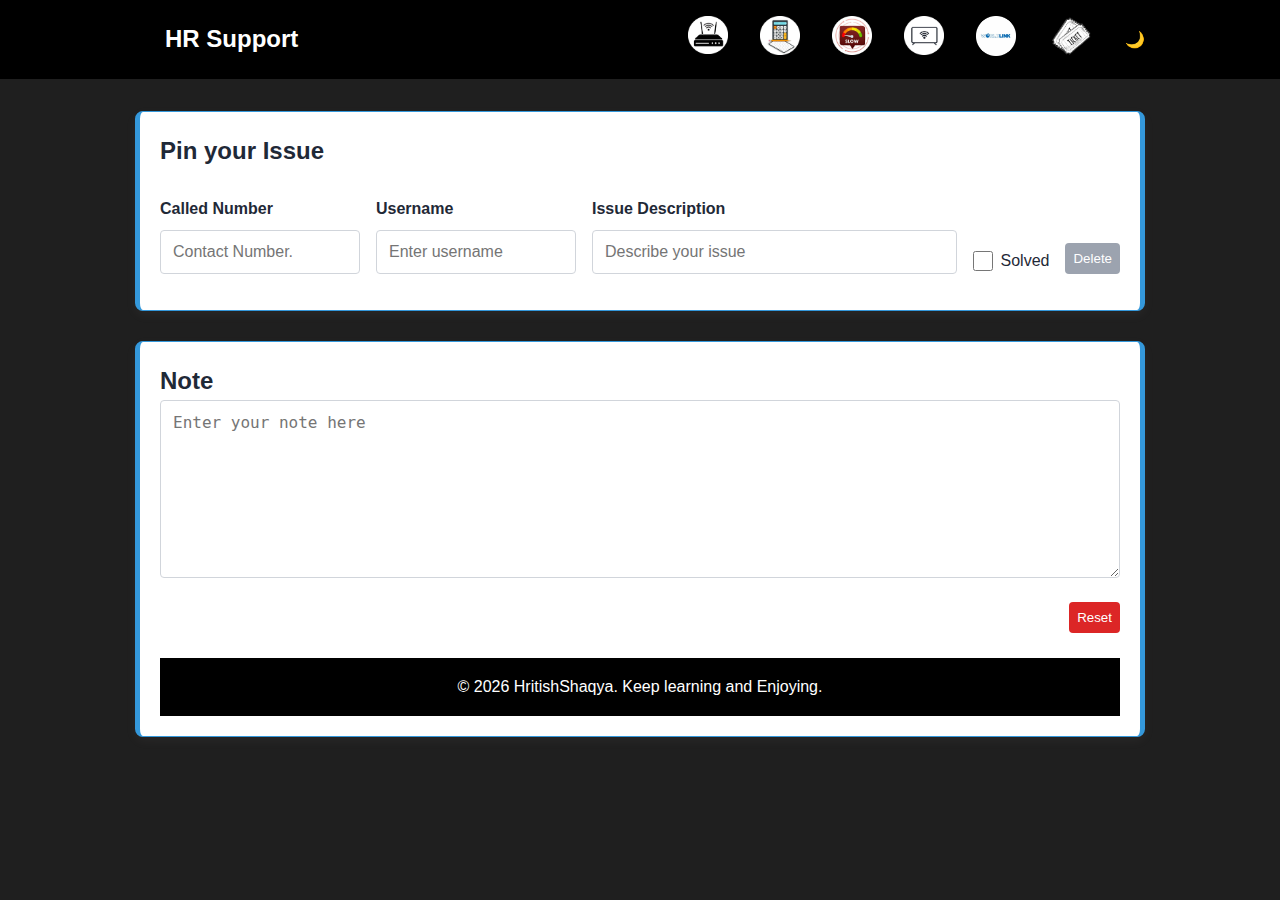
<file: index.html>
<!DOCTYPE html>
<html lang="en" data-theme="light">
<head>
    <meta charset="UTF-8" />
    <meta name="viewport" content="width=device-width, initial-scale=1" />
    <title>Issue Pin</title>
    <link rel="stylesheet" href="own.css">
    <script src="main.js"></script>

    <link rel="icon" type="image/png" href="pinn.png" />
</head>
<body>
    <header>
        <nav class="navbar container">
            <a class="navbar-brand" onclick="showNotification()">HR Support</a>
            <div class="nav-links">
                <a href="router.html" data-page="router.html"><img src="router.png.jpg" alt="router" width="50" /></a>
                <a href="account.html" data-page="account.html"><img src="account.png.jpg" alt="account" width="50" /></a>
                <a href="slow.html" data-page="slow.html"><img src="slow.png.jpg" alt="slow" width="50" /></a>
                <a href="tv.html" data-page="tv.html"><img src="iptv.png.jpg" alt="TV" width="50" /></a>
                <a href="myworldlink.html" data-page="myworldlink.html"><img src="myworldlink.png.jpg" alt="myworldlink" width="50"></a>
                <a href="urgentclose.html" data-page="urgentclose.html"><img src="urgentclose.png.jpg" alt="urgentclose" style="width: 45px; height: auto;"></a>
                <button id="theme-toggle" aria-label="Switch to dark theme">🌙</button>
            </div>
        </nav>
    </header>

    <main class="container" id="main-content">
        <div class="form-container">
            <form id="userForm" aria-labelledby="form-title">
                <h2 id="form-title"> Pin your Issue</h2><br />
                <div class="form-row">
                    <div class="form-group phone">
                        <label for="phone"><strong>Called Number</strong></label>
                        <input
                            type="tel"
                            id="phone"
                            name="phone"
                            placeholder="Contact Number."
                            required
                            pattern="^\d{7,15}$"
                            maxlength="15"
                            onkeypress="restrictToNumbers(event)"
                            aria-describedby="phone-error"
                        />
                        <div class="error-message" id="phone-error">Please enter a valid phone number (7-15 digits)</div>
                    </div>
                    <div class="form-group username">
                        <label for="username"><strong>Username</strong></label>
                        <input type="text" id="username" name="username" placeholder="Enter username" required aria-describedby="username-error" />
                        <div class="error-message" id="username-error">Please enter a valid username</div>
                    </div>
                    <div class="form-group issue">
                        <label for="issue"><strong>Issue Description</strong></label>
                        <input type="text" id="issue" name="issue" placeholder="Describe your issue" required aria-describedby="issue-error" />
                        <div class="error-message" id="issue-error">Please describe the issue</div>
                    </div>
                    <div class="checkbox-container">
                        <input type="checkbox" class="solved-checkbox" id="solved" aria-label="Mark as solved" />
                        <label for="solved">Solved</label>
                    </div>
                    <button type="button" class="delete-btn" aria-label="Delete this row" disabled>Delete</button>
                </div>
            </form>
        </div>

        <section class="note-container">
            <h2 id="note">Note</h2>
            <form id="NoteForm">
                <div class="form-note">
                    <textarea id="note-text" rows="8" placeholder="Enter your note here"></textarea>
                    <div id="note-error" class="error-message"></div>
                </div>
                <div class="reset-btn-container">
                    <button type="reset" onclick="return confirmReset()" class="reset-btn">Reset</button>
                </div>
            </form><br />
            <footer class="footer">
                © <span id="year"></span> HritishShaqya. Keep learning and Enjoying.
            </footer>
        </section>
    </main>
 
    <script>
        // Show welcome notification
        function showNotification() {
                       alert("Welcome HR Support User!,\n        You can pin your issue here, and it will stay saved even if you reload the page. Thank you for choosing HR Support!");

            
        }

        const form = document.getElementById("userForm");
        const noteForm = document.getElementById("NoteForm");
        const noteText = document.getElementById("note-text");
        const yearSpan = document.getElementById("year");
        yearSpan.textContent = new Date().getFullYear();

        const pageName = window.location.pathname.split("/").pop().replace(".html", "");

        // Restrict input to numbers only
        function restrictToNumbers(event) {
            const charCode = event.which || event.keyCode;
            if (charCode !== 8 && charCode !== 13 && (charCode < 48 || charCode > 57)) {
                event.preventDefault();
            }
        }

        // Load saved form data from localStorage
        function loadFormData() {
            const savedData = localStorage.getItem(`formData_${pageName}`);
            if (savedData) {
                const data = JSON.parse(savedData);
                data.forEach((row, index) => {
                    if (index === 0) {
                        const firstRow = form.querySelector(".form-row");
                        firstRow.querySelector("#username").value = row.username || "";
                        firstRow.querySelector("#phone").value = row.phone || "";
                        firstRow.querySelector("#issue").value = row.issue || "";
                        firstRow.querySelector(".solved-checkbox").checked = row.solved || false;
                        firstRow.querySelector(".delete-btn").disabled = !row.solved;
                        firstRow.querySelector(".delete-btn").classList.toggle("enabled", row.solved);
                    } else {
                        addNewRow(row);
                    }
                });
            }
        }

        // Save current form data to localStorage
        function saveFormData() {
            const rows = form.querySelectorAll(".form-row");
            const data = Array.from(rows).map((row) => ({
                username: row.querySelector('input[name="username"]').value,
                phone: row.querySelector('input[name="phone"]').value,
                issue: row.querySelector('input[name="issue"]').value,
                solved: row.querySelector(".solved-checkbox").checked,
            }));
            localStorage.setItem(`formData_${pageName}`, JSON.stringify(data));
        }

        // Validate generic input field
        function validateInput(input) {
            const errorElement = document.getElementById(`${input.id}-error`);
            if (!input.value.trim()) {
                input.classList.add("error");
                errorElement.style.display = "block";
                return false;
            } else {
                input.classList.remove("error");
                errorElement.style.display = "none";
                return true;
            }
        }

        // Validate phone input specifically
        function validatePhone(input) {
            const errorElement = document.getElementById(`${input.id}-error`);
            const phoneRegex = /^\d{7,15}$/;
            if (!phoneRegex.test(input.value)) {
                input.classList.add("error");
                errorElement.style.display = "block";
                return false;
            } else {
                input.classList.remove("error");
                errorElement.style.display = "none";
                return true;
            }
        }

        // Enable or disable delete buttons based on solved checkbox
        function updateDeleteButtons() {
            const rows = form.querySelectorAll(".form-row");
            rows.forEach((row) => {
                const checkbox = row.querySelector(".solved-checkbox");
                const deleteBtn = row.querySelector(".delete-btn");
                deleteBtn.disabled = !checkbox.checked;
                deleteBtn.classList.toggle("enabled", checkbox.checked);
            });
        }

        // Add event listeners to inputs and buttons in a row
        function addInputListeners(row) {
            const inputs = row.querySelectorAll('input:not(.solved-checkbox)');
            const checkbox = row.querySelector(".solved-checkbox");
            const deleteBtn = row.querySelector(".delete-btn");

            inputs.forEach((input, index) => {
                input.addEventListener("keydown", (e) => {
                    if (e.key === "Enter") {
                        e.preventDefault();
                        if (input.id.includes("issue")) {
                            const phoneInput = row.querySelector('input[name="phone"]');
                            const usernameInput = row.querySelector('input[name="username"]');
                            const isPhoneValid = validatePhone(phoneInput);
                            const isUsernameValid = validateInput(usernameInput);

                            if (!isPhoneValid) {
                                phoneInput.focus();
                            } else if (!isUsernameValid) {
                                usernameInput.focus();
                            } else {
                                addNewRow();
                            }
                        } else if (index < inputs.length - 1) {
                            inputs[index + 1].focus();
                        }
                    }
                });

                input.addEventListener("input", () => {
                    if (input.id.includes("phone")) {
                        input.value = input.value.replace(/[^0-9]/g, "");
                        validatePhone(input);
                    } else {
                        validateInput(input);
                    }
                    saveFormData();
                });
            });

            checkbox.addEventListener("change", () => {
                deleteBtn.disabled = !checkbox.checked;
                deleteBtn.classList.toggle("enabled", checkbox.checked);
                saveFormData();
            });

            deleteBtn.addEventListener("click", () => {
                row.remove();
                updateDeleteButtons();
                saveFormData();
            });
        }

        // Add a new row to the form, optionally with saved data
        function addNewRow(savedData = null) {
            const timestamp = Date.now();
            const newRow = document.createElement("div");
            newRow.className = "form-row";
            newRow.innerHTML = `
                <div class="form-group phone">
                    <label for="phone-${timestamp}"><strong>Called Number</strong></label>
                    <input type="tel" id="phone-${timestamp}" name="phone" placeholder="Contact Number." required pattern="^\\d{7,15}$" maxlength="15" onkeypress="restrictToNumbers(event)" aria-describedby="phone-${timestamp}-error" />
                    <div class="error-message" id="phone-${timestamp}-error">Please enter a valid phone number (7-15 digits)</div>
                </div>
                <div class="form-group username">
                    <label for="username-${timestamp}"><strong>Username</strong></label>
                    <input type="text" id="username-${timestamp}" name="username" placeholder="Enter username" required aria-describedby="username-${timestamp}-error" />
                    <div class="error-message" id="username-${timestamp}-error">Please enter a valid username</div>
                </div>
                <div class="form-group issue">
                    <label for="issue-${timestamp}"><strong>Issue Description</strong></label>
                    <input type="text" id="issue-${timestamp}" name="issue" placeholder="Describe your issue" required aria-describedby="issue-${timestamp}-error" />
                    <div class="error-message" id="issue-${timestamp}-error">Please describe the issue</div>
                </div>
                <div class="checkbox-container">
                    <input type="checkbox" class="solved-checkbox" id="solved-${timestamp}" aria-label="Mark as solved" />
                    <label for="solved-${timestamp}">Solved</label>
                </div>
                <button type="button" class="delete-btn" aria-label="Delete this row" disabled>Delete</button>
            `;
            form.appendChild(newRow);
            addInputListeners(newRow);
            updateDeleteButtons();

            if (savedData) {
                newRow.querySelector(`#username-${timestamp}`).value = savedData.username || "";
                newRow.querySelector(`#phone-${timestamp}`).value = savedData.phone || "";
                newRow.querySelector(`#issue-${timestamp}`).value = savedData.issue || "";
                newRow.querySelector(`#solved-${timestamp}`).checked = savedData.solved || false;
                newRow.querySelector(".delete-btn").disabled = !savedData.solved;
                newRow.querySelector(".delete-btn").classList.toggle("enabled", savedData.solved);
            }

            newRow.querySelector("input:not(.solved-checkbox)").focus();
        }

        // Save note text to localStorage
        function saveNoteData() {
            localStorage.setItem(`noteData_${pageName}`, noteText.value);
        }

        // Load note text from localStorage
        function loadNoteData() {
            const savedNote = localStorage.getItem(`noteData_${pageName}`);
            if (savedNote) {
                noteText.value = savedNote;
            }
        }

        noteText.addEventListener("input", saveNoteData);

        noteForm.addEventListener("reset", () => {
            localStorage.removeItem(`noteData_${pageName}`);
        });

        function confirmReset() {
            return confirm("Are you sure you want to reset the Note?");
        }

        // Initialization
        document.querySelectorAll(".form-row").forEach(addInputListeners);
        updateDeleteButtons();
        loadFormData();
        loadNoteData();

    </script>
</body>
</html>
</file>
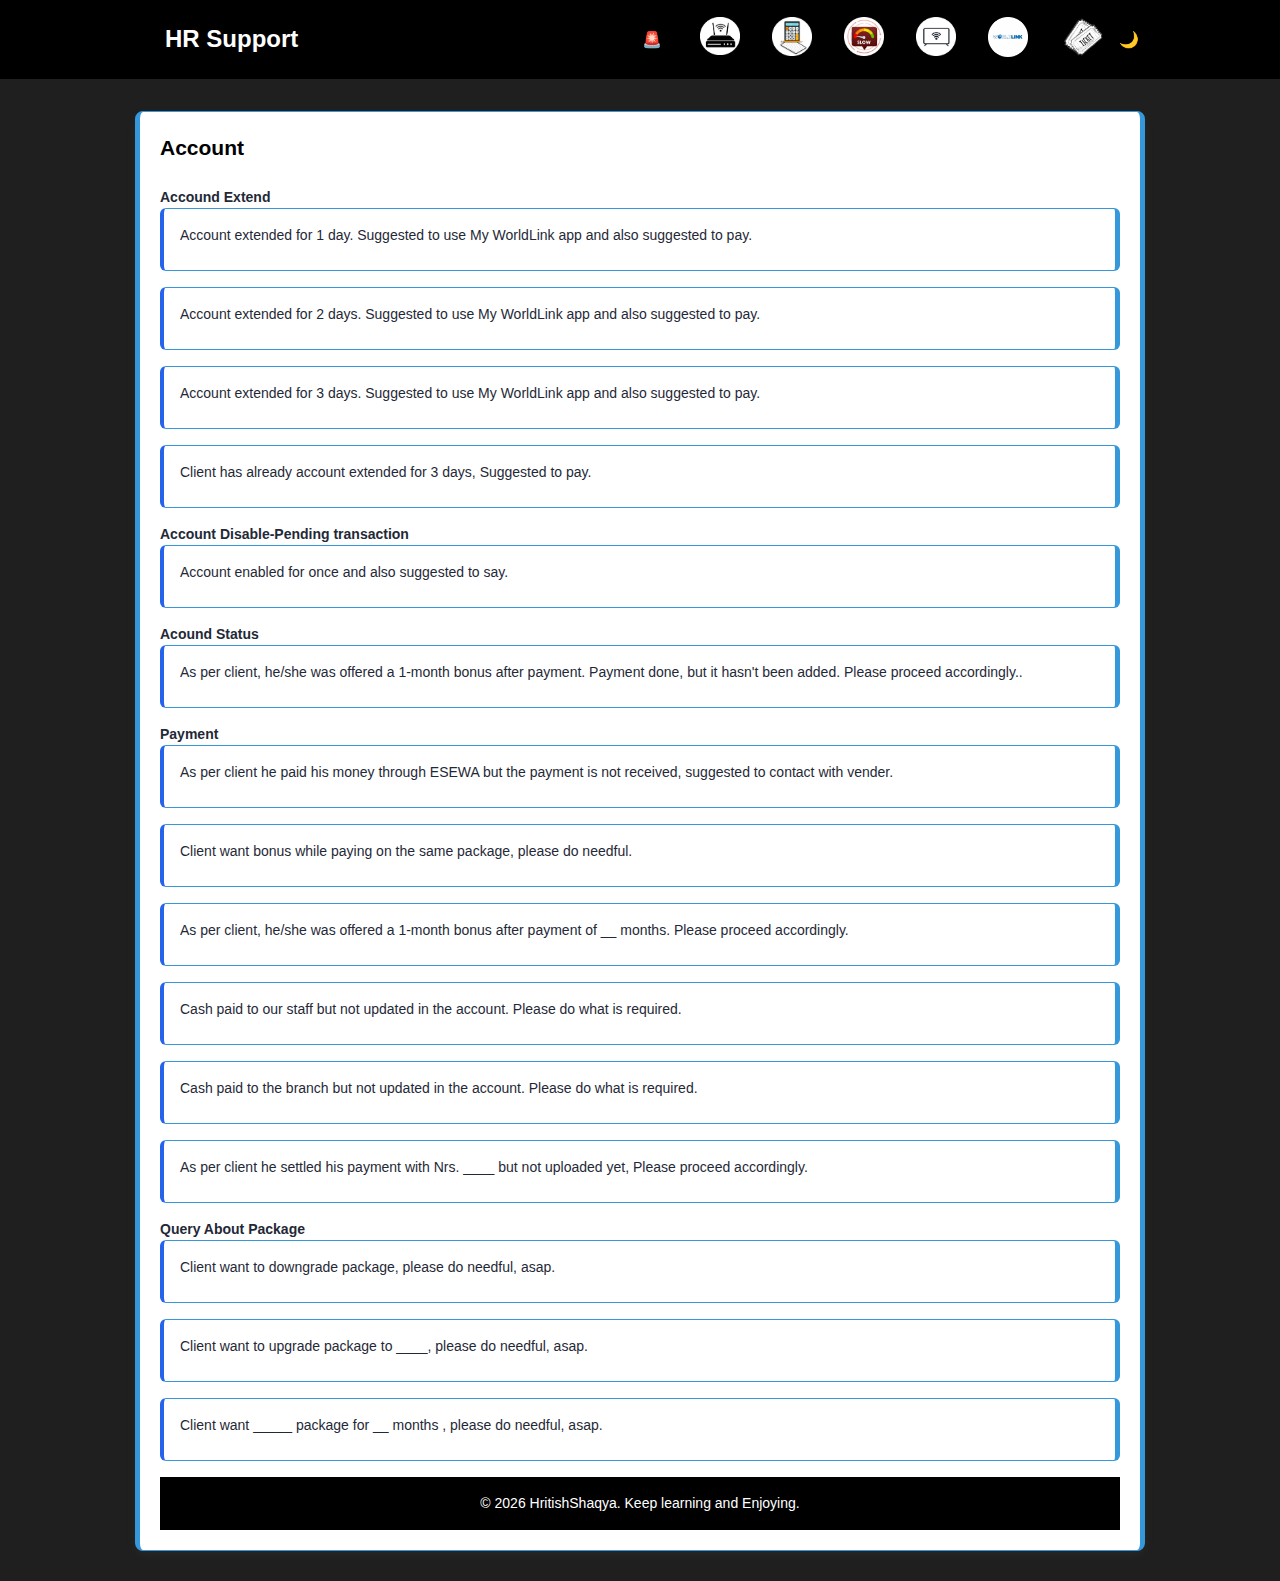
<file: account.html>
<!DOCTYPE html>
<html lang="en">
<head>
    <meta charset="UTF-8">
    <meta name="viewport" content="width=device-width, initial-scale=1.0">
    <title>Account</title>
        <link rel="stylesheet" href="style.css">
        <script src="script.js"></script>
            <link rel="stylesheet" href="trys.css">
            <script src="try.js"></script>


    <link rel="icon" type="image/png" href="hr.png.jpg">
</head>
<body>
    <header>
        <nav class="navbar container">
            <a class="navbar-brand" onclick="showNotification()">HR Support</a>
            <div class="nav-links">
                <button onclick="togglePopup()">🚨</button>
                <a href="router.html" data-page="router.html"><img src="router.png.jpg" alt="router" width="50"></a>
                <a href="account.html" data-page="account.html"><img src="account.png.jpg" alt="account"width="50"></a>
                <a href="slow.html" data-page="slow.html"><img src="slow.png.jpg" alt="slow"width="50"></a>
                <a href="tv.html" data-page="tv.html"><img src="iptv.png.jpg" alt="TV"width="50"></a>
                <a href="myworldlink.html" data-page="myworldlink.html"><img src="myworldlink.png.jpg" alt="myworldlink"width="50"></a>
                <a href="urgentclose.html" data-page="urgentclose.html"><img src="urgentclose.png.jpg" alt="urgentclose" style="width: 45px; height: auto;"></a>
                <button id="theme-toggle" aria-label="Switch to dark theme">🌙</button>
            </div>
        </nav>
    </header>

    <main class="container" id="main-content">
        <section class="section" aria-labelledby="Account">
            <h2 id="Account">Account</h2>
            <div id="text-container">
                <p><strong>Accound Extend</strong></p>
                <div class="text-block" onclick="copyText(event, this)">
                    <p>Account extended for 1 day. Suggested to use My WorldLink app and also suggested to pay.</p>
                </div>
                <div class="text-block" onclick="copyText(event, this)">
                    <p>Account extended for 2 days. Suggested to use My WorldLink app and also suggested to pay.</p>
                </div>
                <div class="text-block" onclick="copyText(event, this)">
                    <p>Account extended for 3 days. Suggested to use My WorldLink app and also suggested to pay.</p>
                </div>
                <div class="text-block" onclick="copyText(event, this)">
                    <p>Client has already account extended for 3 days, Suggested to pay.</p>
                </div>
                <p><strong>Account Disable-Pending transaction</strong></p>
                <div class="text-block" onclick="copyText(event, this)">
                    <p>Account enabled for once and also suggested to say.</p>
                </div>
                <p><strong>Acound Status</strong></p>
                <div class="text-block" onclick="copyText(event, this)">
                    <p>As per client, he/she was offered a 1-month bonus after payment. Payment done, but it hasn't been added. Please proceed accordingly..</p>
                </div>
                <p><strong>Payment</strong></p>
                <div class="text-block" onclick="copyText(event, this)">
                    <p>As per client he paid his money through ESEWA but the payment is not received, suggested to contact with vender.</p>
                </div>
                <div class="text-block" onclick="copyText(event, this)">
                    <p>Client want bonus while paying on the same package, please do needful.</p>
                </div>
                <div class="text-block" onclick="copyText(event, this)">
                    <p>As per client, he/she was offered a 1-month bonus after payment of __ months. Please proceed accordingly.</p>
                </div>
                <div class="text-block" onclick="copyText(event, this)">
                    <p>Cash paid to our staff but not updated in the account. Please do what is required.</p>
                </div>
                <div class="text-block" onclick="copyText(event, this)">
                    <p>Cash paid to the branch but not updated in the account. Please do what is required.</p>
                </div>
                <div class="text-block" onclick="copyText(event, this)">
                    <p>As per client he settled his payment with Nrs. ____ but not uploaded yet, Please proceed accordingly.</p>
                </div>
                <p><strong>Query About Package</strong></p>
                <div class="text-block" onclick="copyText(event, this)">
                    <p>Client want to downgrade package, please do needful, asap. </p>
                </div>
                <div class="text-block" onclick="copyText(event, this)">
                    <p>Client want to upgrade package to ____, please do needful, asap. </p>
                </div>
                <div class="text-block" onclick="copyText(event, this)">
                    <p>Client want _____ package for __ months , please do needful, asap.</p>
                </div>
            </div>
            <div class="popup" id="myPopup">
    <div class="popup-content">
      <span class="close-btn" onclick="hidePopup()">&times;</span>

      <h2>⚡ Quick Access</h2>
      <!-- Bookmarks -->
      <a class="bookmark" href="https://epayment.worldlink.com.np/new/internet-payment" target="_blank" rel="noopener noreferrer">E-payment</a>
      <a class="bookmark" href="https://docs.google.com/spreadsheets/u/0/d/e/2PACX-1vTLhXrudNQookJuRHAIbUeIuAX1vLtSyQPe_QSgmtCfS-ArswcqBEMO_TIwUj9lEQatlapGn-XtgNdJ/pubhtml?pli=1" target="_blank" rel="noopener noreferrer">Department No.</a>
      <a class="bookmark" href="https://docs.google.com/spreadsheets/d/1yCLvefgWU_SnU3OIPX_GBJWorQFRE1SASISzv6SJLbM/edit?pli=1&gid=1621541645#gid=1621541645" target="_blank" rel="noopener noreferrer">Branch Location</a>
      <a class="bookmark" href="https://docs.google.com/spreadsheets/d/1yCLvefgWU_SnU3OIPX_GBJWorQFRE1SASISzv6SJLbM/edit?gid=1438794880#gid=1438794880" target="_blank" rel="noopener noreferrer">Packages Details</a>
      <a class="bookmark" href="https://hritish007.github.io/hr.support/issuepin.html" target="_blank" rel="noopener noreferrer">Issue Pin </a>
      <a class="bookmark" href="https://csupport.wlink.com.np/" target="_blank" rel="noopener noreferrer">C-Support</a>
      <a class="bookmark" href="https://ebill.wlink.com.np/" target="_blank" rel="noopener noreferrer">E-Bill</a>
      <a class="bookmark" href="https://ftth.wlink.com.np/login" target="_blank" rel="noopener noreferrer">Ftth</a>
      <a class="bookmark" href="https://docs.google.com/spreadsheets/d/1yCLvefgWU_SnU3OIPX_GBJWorQFRE1SASISzv6SJLbM/edit?gid=1858361334#gid=1858361334" target="_blank" rel="noopener noreferrer">Iptv issue ✔</a>
      <a class="bookmark" href="https://nettv.wlink.com.np/" target="_blank" rel="noopener noreferrer">NetTv Dashboard</a>
      <a class="bookmark" href="https://webtv.nettv.com.np/login" target="_blank" rel="noopener noreferrer">Nettv/login</a>
      <a class="bookmark" href="http://nagios-olt-01.wlink.com.np/nagios/" target="_blank" rel="noopener noreferrer">Nagios</a>
      <a class="bookmark" href="https://ameyoapp.wlink.com.np:8443/app/#!home" target="_blank" rel="noopener noreferrer">Ameyoapp</a>

    </div>
  </div>
    <footer class="footer">
        © <span id="year">2025</span> HritishShaqya. Keep learning and Enjoying.
    </footer>

        </section>
    </main>
    <script>

        // Update year
        document.getElementById('year').textContent = new Date().getFullYear();

                 // Close popup when clicking outside of popup-content
window.addEventListener("click", function (event) {
  const popup = document.getElementById("myPopup");
  const popupContent = popup.querySelector(".popup-content");

  // Only close if popup is open and click target is outside popup content
  if (
    popup.style.display === "flex" &&
    !popupContent.contains(event.target) &&
    !event.target.closest("button[onclick='togglePopup()']")
  ) {
    popup.style.display = "none";
  }
});
    </script>

</body>
</html>
</file>
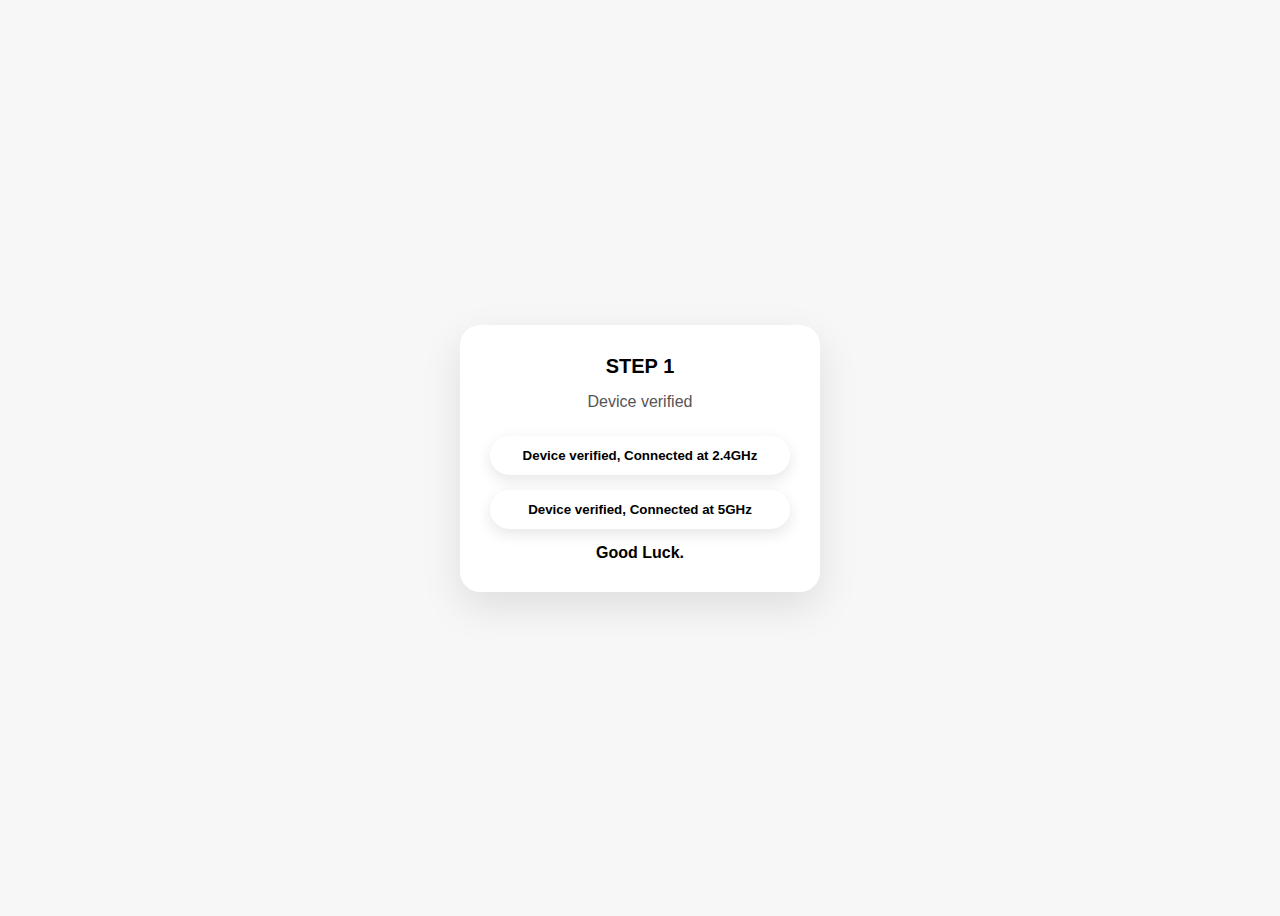
<file: help.html>
<!DOCTYPE html>
<html lang="en">
<head>
  <meta charset="UTF-8">
  <title>HR.Help Page</title>
  <link rel="icon" type="image/png" href="help.jpg">
  <style>
    body {
      font-family: Arial, sans-serif;
      background: #f7f7f7;
      display: flex;
      justify-content: center;
      align-items: center;
      height: 100vh;
    }

    .step-container {
      text-align: center;
      background: #fff;
      padding: 30px;
      border-radius: 20px;
      box-shadow: 0 15px 40px rgba(0, 0, 0, 0.1);
      width: 300px;
      display: none;
      flex-direction: column;
      gap: 15px;
    }

    .step-container.active {
      display: flex;
    }

    .step-title {
      font-weight: bold;
      font-size: 20px;
    }

    .step-subtitle {
      font-size: 16px;
      color: #555;
      margin-bottom: 10px;
    }

    .btn {
      padding: 12px;
      border: none;
      border-radius: 25px;
      background: white;
      box-shadow: 0 5px 15px rgba(0, 0, 0, 0.1);
      cursor: pointer;
      transition: all 0.2s;
      font-weight: bold;
    }

    .btn:hover {
      background: #f0f0f0;
    }

    .btn-back {
      background: #007bff;
      color: white;
      margin-top: 10px;
      box-shadow: 0 4px 15px rgba(0, 123, 255, 0.4);
    }

    .btn-back:hover {
      background: #0056b3;
    }
  </style>
</head>
<body>

  <!-- STEP 1 -->
  <div class="step-container active" id="step1">
    <div class="step-title">STEP 1</div>
    <div class="step-subtitle">Device verified</div>
    <button class="btn" onclick="goToStep(2.1)">Device verified, Connected at 2.4GHz</button>
  <button class="btn" onclick="goToStep(3.1)">Device verified, Connected at 5GHz</button>
    <div><b><strong>Good Luck.</strong></b></div>
  </div>
<div class="step-container" id="step2.2">
    <div class="step-title">STEP 3</div>
    <div class="step-subtitle">Device ping</div>
    <button class="btn" onclick="goToStep(3)">Ping Fine</button>
    <button class="btn" onclick="goToStep(2.3)">Ping Not Fine</button>
<button class="btn btn-back" onclick="goBack()">Back</button>
  </div>
    <!-- STEP 2 -->
  <div class="step-container" id="step2.1">
    <div class="step-title">STEP 2</div>
    <div class="step-subtitle">Range</div>
    <button class="btn" onclick="goToStep(22)">Range Fine</button>
    <button class="btn" onclick="goToStep(2.2)">Range Not Fine</button>
<button class="btn btn-back" onclick="goBack()">Back</button>
  </div>

  <div class="step-container" id="step2.2">
    <div class="step-title">STEP 3</div>
    <div class="step-subtitle">Device ping</div>
    <button class="btn" onclick="goToStep(3)">Ping Fine</button>
    <button class="btn" onclick="goToStep(2.3)">Ping Not Fine</button>
<button class="btn btn-back" onclick="goBack()">Back</button>
  </div>
    <!-- STEP 5 -->
<div class="step-container" id="step2.3">
  <div class="step-title">STEP 4</div>
  <div class="step-subtitle">Connected at 2.4GHz</div>
  <div>Suggest Beacon/Secondary ONU also suggest reposition.</div>
  <div>✅ Ticket header: Bad RSSI or beyond 2.4GHz</div>
  <button class="btn btn-back" onclick="goBack()">Back</button>
</div>

    <div class="step-container" id="step4.4">
    <div class="step-title">STEP 3</div>
    <div class="step-subtitle">Device ping</div>
    <button class="btn" onclick="goToStep(3)">Ping Fine</button>
    <button class="btn" onclick="goToStep(3.3)">Ping Not Fine</button>
<button class="btn btn-back" onclick="goBack()">Back</button>
  </div>

<!-- STEP 6 -->
<div class="step-container" id="step3.3">
  <div class="step-title">STEP 4</div>
  <div class="step-subtitle">Connected at 5GHz</div>
  <div>Suggest to connect 2.4GHz, Secondary ONU also suggest reposition.</div>
  <div>✅ Ticket header: Beyond 5GHz</div>
  <button class="btn btn-back" onclick="goBack()">Back</button>
</div>

  <div class="step-container" id="step3.1">
    <div class="step-title">STEP 2</div>
    <div class="step-subtitle">Range</div>
    <button class="btn" onclick="goToStep(22)">Range Fine</button>
    <button class="btn" onclick="goToStep(4.4)">Range Not Fine</button>
<button class="btn btn-back" onclick="goBack()">Back</button>
  </div>

  <div class="step-container" id="step222">
    <div class="step-title">STEP 3</div>
    <div class="step-subtitle">Device ping</div>
    <button class="btn" onclick="goToStep(3)">Ping Fine</button>
    <button class="btn" onclick="goToStep(33)">Ping Not Fine</button>
<button class="btn btn-back" onclick="goBack()">Back</button>
  </div>

  <div class="step-container" id="step22">
    <div class="step-title">STEP 3</div>
    <div class="step-subtitle">Device ping</div>
    <button class="btn" onclick="goToStep(3)">Ping Fine</button>
    <button class="btn" onclick="goToStep(33)">Ping Not Fine</button>
<button class="btn btn-back" onclick="goBack()">Back</button>
  </div>

  <div class="step-container" id="step222">
    <div class="step-title">STEP 3</div>
    <div class="step-subtitle">Range not fine</div>
    <div>Suggested router reposition or secondary router </div>
<button class="btn btn-back" onclick="goBack()">Back</button>
  </div>

        <!-- STEP 3 -->
        <div class="step-container" id="step3">
          <div class="step-title">STEP 4</div>
          <div class="step-subtitle">Ping fine</div>
          <button class="btn" onclick="goToStep(4)">Speed test fine</button>
          <button class="btn" onclick="goToStep(44)">Speed test not fine</button>
      <button class="btn btn-back" onclick="goBack()">Back</button>
        </div>

        <div class="step-container" id="step4">
          <div class="step-title">STEP 5</div>
          <div class="step-subtitle">speed test fine</div>
          <button class="btn" onclick="goToStep(5)">Domain ping fine</button>
          <button class="btn" onclick="goToStep(55)">Domain ping not fine</button>
      <button class="btn btn-back" onclick="goBack()">Back</button>
        </div>

        <div class="step-container" id="step44">
          <div class="step-title">STEP 5</div>
          <div class="step-subtitle">Speed test not fine</div>
          <button class="btn" onclick="goToStep(77)">omci profile </button>
      <button class="btn btn-back" onclick="goBack()">Back</button>
        </div>

        <div class="step-container" id="step5">
          <div class="step-title">STEP 6</div>
          <div class="step-subtitle">Domain ping fine</div>
          <button class="btn" onclick="goToStep(100)">Issue solved</button>
          <button class="btn" onclick="goToStep(101)">Not solved</button>
      <button class="btn btn-back" onclick="goBack()">Back</button>
        </div>

        <div class="step-container" id="step55">
          <div class="step-title">STEP 6</div>
          <div class="step-subtitle">Domain ping not fine</div>
          <button class="btn" onclick="goToStep(100)">Issue solved</button>
          <button class="btn" onclick="goToStep(101)">Not solved</button>
      <button class="btn btn-back" onclick="goBack()">Back</button>
        </div>

        <div class="step-container" id="step100">
          <div class="step-title">CONGRATULATIONS</div>
          <div class="step-subtitle"><strong>You followed all troubleshoot procedures according to the checklist.</strong></div>
          <div class="step-subtitle"><strong>✅TICKET: Close Under Related Header Of Speedtest Fine</strong></div>
          <div><b>REMARK: device verified,range fine, ping test fine, speed test done, domain ping fine, issue resolved.</b></div>
      <button class="btn btn-back" onclick="goBack()">Back</button>
        </div>

        <div class="step-container" id="step101">
          <div class="step-title">STEP 7</div>
          <div class="step-subtitle">Not solve?</div>
          <div>✅ Ticket header:Close/Assign based on cases "speed test fine issue on certain app/website"</div>
      <button class="btn btn-back" onclick="goBack()">Back</button>
        </div>
        
        <!-- STEP 6 -->
<div class="step-container" id="step77">
  <div class="step-title">STEP 6</div>
  <div class="step-subtitle">OMCi profile</div>
  <button class="btn" onclick="goToStep(777)">OMCi profile fine</button>
  <button class="btn" onclick="goToStep(7777)">OMCi profile not fine</button>
  <button class="btn btn-back" onclick="goBack()">Back</button>
</div>

<!-- STEP 7A -->
<div class="step-container" id="step777">
  <div class="step-title">STEP 7</div>
  <div class="step-subtitle">OMCi profile fine</div>
  <button class="btn" onclick="goToStep(601)">Single device connection and speedtest fine</button>
  <button class="btn" onclick="goToStep(701)">Single device connection and speedtest not fine</button>
  <button class="btn btn-back" onclick="goBack()">Back</button>
</div>
<div class="step-container" id="step601">
  <div class="step-title">STEP 8</div>
  <div class="step-subtitle">Single device connection and speedtest fine</div>
  <button class="btn" onclick="goToStep(611)">on develop</button>
  <button class="btn" onclick="goToStep(711)">on develop</button>
  <button class="btn btn-back" onclick="goBack()">Back</button>
</div>
<div class="step-container" id="step701">
  <div class="step-title">STEP 8</div>
  <div class="step-subtitle">Single device connection and speedtest not fine</div>
  <button class="btn" onclick="goToStep(611)">on develop</button>
  <button class="btn" onclick="goToStep(711)">on develop</button>
  <button class="btn btn-back" onclick="goBack()">Back</button>
</div>
<div class="step-container" id="step611">
          <div class="step-title">STEP 9</div>
          <div class="step-subtitle">Speed test fine</div>
          <button class="btn" onclick="goToStep(100)">Solved</button>
          <button class="btn" onclick="goToStep(101)">Note Sloved</button>
      <button class="btn btn-back" onclick="goBack()">Back</button>
        </div>
        <div class="step-container" id="step711">
          <div class="step-title">STEP 9</div>
          <div class="step-subtitle">Speed test fine</div>
          <button class="btn" onclick="goToStep(9)">Solved</button>
          <button class="btn" onclick="goToStep(10)">Note Sloved</button>
      <button class="btn btn-back" onclick="goBack()">Back</button>
        </div>

<!-- STEP 7B -->
<div class="step-container" id="step7777">
  <div class="step-title">STEP 7</div>
  <div class="step-subtitle">OMCi profile not fine</div>
  <button class="btn" onclick="goToStep(20)">Query on L2 Communication</button>
  <button class="btn btn-back" onclick="goBack()">Back</button>
</div>


        <div class="step-container" id="step20">
          <div class="step-title">STEP 8</div>
          <div class="step-subtitle">Quiry on L2 Communication</div>
          <button class="btn" onclick="goToStep(201)">Issue solved</button>
          <button class="btn" onclick="goToStep(202)">Not solved</button>
      <button class="btn btn-back" onclick="goBack()">Back</button>
        </div>
        <div class="step-container" id="step201">
          <div class="step-title">CONGRATULATIONS</div>
          <div class="step-subtitle"><strong>You followed all troubleshoot procedures according to the checklist.</strong></div>
          <div>✅ Ticket header:Close on the "Current bandwith is lower than subscription"</div>
      <button class="btn btn-back" onclick="goBack()">Back</button>
        </div>
        <div class="step-container" id="step202">
          <div class="step-title">STEP 9</div>
          <div class="step-subtitle">Not solve?</div>
          <div>✅ Ticket header:Assign on the "Current bandwith is lower than subscription"</div>
      <button class="btn btn-back" onclick="goBack()">Back</button>
        </div>

        <!-- STEP 3 -->
        <div class="step-container" id="step33">
          <div class="step-title">STEP 4</div>
          <div class="step-subtitle">Ping Not Fine</div>
          <button class="btn" onclick="goToStep(6001)">Another device ping</button>
      <button class="btn btn-back" onclick="goBack()">Back</button>
        </div>
        <div class="step-container" id="step6001">
          <div class="step-title">STEP 5</div>
          <div class="step-subtitle">Another device ping</div>
          <button class="btn" onclick="goToStep(6002)">Ping fine</button>
          <button class="btn" onclick="goToStep(7002)">Ping not fine</button>
      <button class="btn btn-back" onclick="goBack()">Back</button>
        </div>
        <div class="step-container" id="step6002">
          <div class="step-title">STEP 6</div>
          <div class="step-subtitle">Another device ping fine?</div>
          <button class="btn" onclick="goToStep(702)">Reconnect on both devices</button>
      <button class="btn btn-back" onclick="goBack()">Back</button>
        </div>
        <div class="step-container" id="step702">
          <div class="step-title">STEP 7</div>
          <div class="step-subtitle">Reconnect on both devices?</div>
          <button class="btn" onclick="goToStep(6024)">Solved</button>
          <button class="btn" onclick="goToStep(626)">Note Sloved</button>
      <button class="btn btn-back" onclick="goBack()">Back</button>
        </div>
        <div class="step-container" id="step6002">
          <div class="step-title">CONGRATULATIONS</div>
          <div class="step-subtitle"><strong>You followed all troubleshoot procedures according to the checklist.</strong></div>
          <div>✅ Ticket header:Close on the "High Latency in a single device with good RSSI"</div>
      <button class="btn btn-back" onclick="goBack()">Back</button>
      </div>
      <div class="step-container" id="step626">
          <div class="step-title">STEP 8</div>
          <div class="step-subtitle">Not solve?</div>
          <div>✅ Ticket header:Assign on the "High Latency in a single device with good RSSI"</div>
      <button class="btn btn-back" onclick="goBack()">Back</button>
        </div>

      <div class="step-container" id="step7002">
          <div class="step-title">STEP 6</div>
          <div class="step-subtitle">Ping Not Fine?</div>
          <button class="btn" onclick="goToStep(6004)">Check Channel interference </button>
      <button class="btn btn-back" onclick="goBack()">Back</button>
      </div>
      <div class="step-container" id="step6004">
          <div class="step-title">STEP 7</div>
          <div class="step-subtitle">Channel interference ?</div>
          <button class="btn" onclick="goToStep(6006)">Channel interference seen</button>
          <button class="btn" onclick="goToStep(6008)">Channel interference not seen</button>
      <button class="btn btn-back" onclick="goBack()">Back</button>
        </div>
        <div class="step-container" id="step6006">
          <div class="step-title">STEP 8</div>
          <div class="step-subtitle">Channel interference seen</div>
          <button class="btn" onclick="goToStep(6012)">Channel changed</button>
      <button class="btn btn-back" onclick="goBack()">Back</button>
        </div>
        <div class="step-container" id="step6008">
          <div class="step-title">STEP 8</div>
          <div class="step-subtitle">Channel interference not seen</div>
          <button class="btn" onclick="goToStep(7012)">Reconnect on both devices</button>
      <button class="btn btn-back" onclick="goBack()">Back</button>
        </div>
        <!-- STEP 3 -->
        <div class="step-container" id="step6012">
          <div class="step-title">STEP 9</div>
          <div class="step-subtitle">Channel changed?</div>
          <button class="btn" onclick="goToStep(6014)">Solved</button>
          <button class="btn" onclick="goToStep(6016)">Note Sloved</button>
      <button class="btn btn-back" onclick="goBack()">Back</button>
        </div>
        
        <div class="step-container" id="step6014">
          <div class="step-title">CONGRATULATIONS</div>
          <div class="step-subtitle"><strong>You followed all troubleshoot procedures according to the checklist.</strong></div>
          <div>✅ Ticket header:Close on the "Channel interference/Channel interference in 5GHz"</div>
      <button class="btn btn-back" onclick="goBack()">Back</button>
      </div>

      <div class="step-container" id="step6016">
          <div class="step-title">STEP 10</div>
          <div class="step-subtitle">Not solve?</div>
          <div>✅ Ticket header:Assign on the "Channel interference/Channel interference in 5GHz"</div>
      <button class="btn btn-back" onclick="goBack()">Back</button>
        </div>

        <div class="step-container" id="step7012">
          <div class="step-title">STEP 9</div>
          <div class="step-subtitle">Reconnected on both devices?</div>
          <button class="btn" onclick="goToStep(6024)">Solved</button>
          <button class="btn" onclick="goToStep(6026)">Note Sloved</button>
      <button class="btn btn-back" onclick="goBack()">Back</button>
        </div>
        <div class="step-container" id="step6024">
          <div class="step-title">CONGRATULATIONS</div>
          <div class="step-subtitle"><strong>You followed all troubleshoot procedures according to the checklist.</strong></div>
          <div>✅ Ticket header:Close on the "High Latency in a single device with good RSSI"</div>
      <button class="btn btn-back" onclick="goBack()">Back</button>
        </div>
        <div class="step-container" id="step6026">
          <div class="step-title">STEP 10</div>
          <div class="step-subtitle">Not solve?</div>
          <div>✅ Ticket header:Assign on the "High Latency in a single device with good RSSI"</div>
      <button class="btn btn-back" onclick="goBack()">Back</button>
        </div>

        <!-- STEP 3 -->
        <div class="step-container" id="step5">
          <div class="step-title">STEP 5</div>
          <div class="step-subtitle">Speed test fine</div>
          <button class="btn" onclick="goToStep(9)">Solved</button>
          <button class="btn" onclick="goToStep(10)">Note Sloved</button>
      <button class="btn btn-back" onclick="goBack()">Back</button>
        </div>


<script>
  const stepHistory = [];

  function goToStep(stepNum) {
    const currentStep = document.querySelector('.step-container.active');
    if (currentStep) {
      stepHistory.push(currentStep.id); // Save current step
      currentStep.classList.remove('active');
    }
    const nextStep = document.getElementById('step' + stepNum);
    if (nextStep) nextStep.classList.add('active');
  }

  function goBack() {
    const currentStep = document.querySelector('.step-container.active');
    if (currentStep) currentStep.classList.remove('active');

    const lastStepId = stepHistory.pop();
    if (lastStepId) {
      document.getElementById(lastStepId).classList.add('active');
    }
  }
</script>


</body>
</html>
</file>
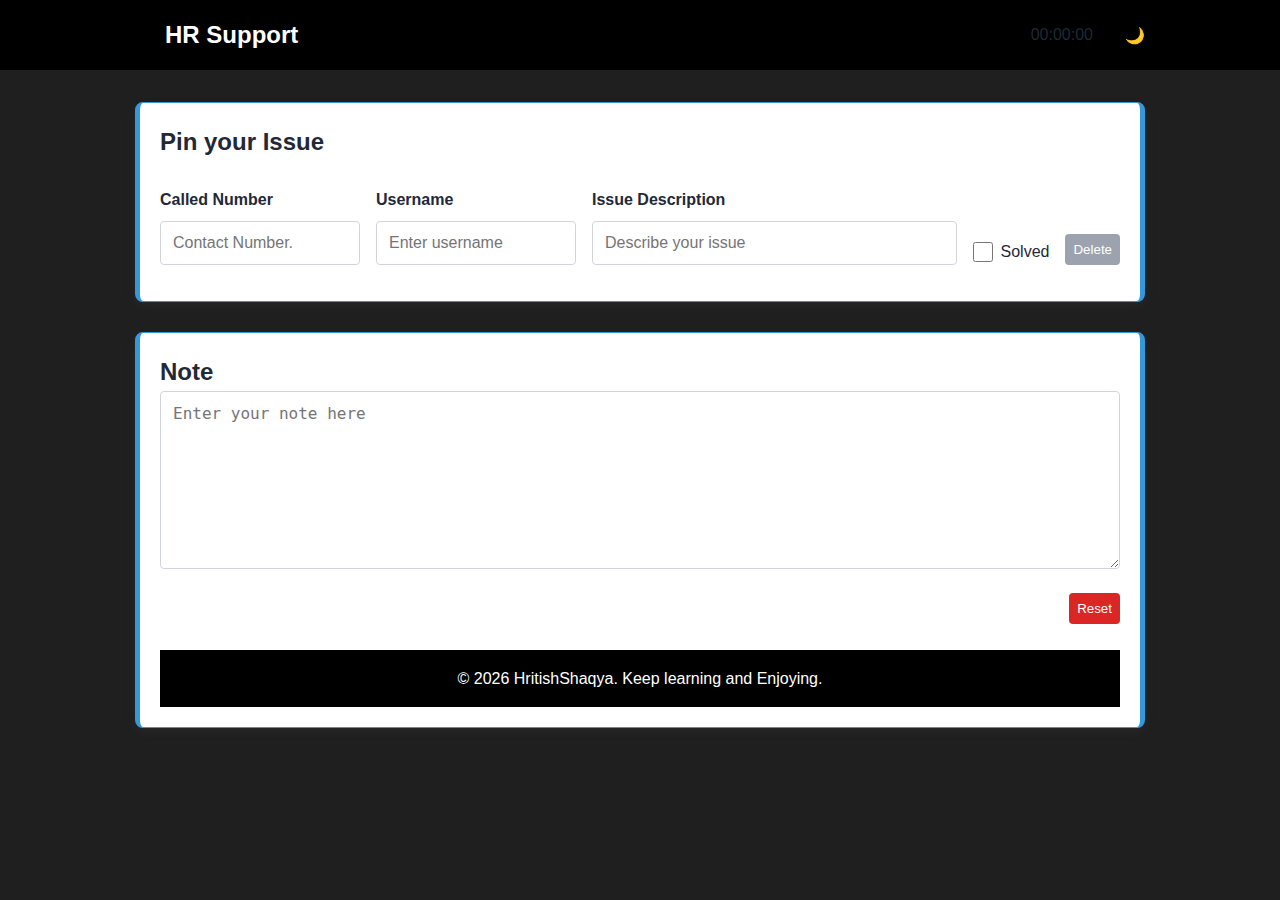
<file: issuepin.html>
<!DOCTYPE html>
<html lang="en" data-theme="light">
<head>
    <meta charset="UTF-8" />
    <meta name="viewport" content="width=device-width, initial-scale=1" />
    <title>Issue Pin</title>
    <link rel="stylesheet" href="own.css">
    <script src="main.js"></script>

    <link rel="icon" type="image/png" href="pinn.png" />
</head>
<body>
    <header>
        <nav class="navbar container">
            <a class="navbar-brand" onclick="showNotification()">HR Support</a>
            <div class="nav-links">
                <div id="timer">00:00:00</div>
                <button id="theme-toggle" aria-label="Switch to dark theme">🌙</button>
            </div>
        </nav>
    </header>

    <main class="container" id="main-content">
        <div class="form-container">
            <form id="userForm" aria-labelledby="form-title">
                <h2 id="form-title"> Pin your Issue</h2><br />
                <div class="form-row">
                    <div class="form-group phone">
                        <label for="phone"><strong>Called Number</strong></label>
                        <input
                            type="tel"
                            id="phone"
                            name="phone"
                            placeholder="Contact Number."
                            required
                            pattern="^\d{7,15}$"
                            maxlength="15"
                            onkeypress="restrictToNumbers(event)"
                            aria-describedby="phone-error"
                        />
                        <div class="error-message" id="phone-error">Please enter a valid phone number (7-15 digits)</div>
                    </div>
                    <div class="form-group username">
                        <label for="username"><strong>Username</strong></label>
                        <input type="text" id="username" name="username" placeholder="Enter username" required aria-describedby="username-error" />
                        <div class="error-message" id="username-error">Please enter a valid username</div>
                    </div>
                    <div class="form-group issue">
                        <label for="issue"><strong>Issue Description</strong></label>
                        <input type="text" id="issue" name="issue" placeholder="Describe your issue" required aria-describedby="issue-error" />
                        <div class="error-message" id="issue-error">Please describe the issue</div>
                    </div>
                    <div class="checkbox-container">
                        <input type="checkbox" class="solved-checkbox" id="solved" aria-label="Mark as solved" />
                        <label for="solved">Solved</label>
                    </div>
                    <button type="button" class="delete-btn" aria-label="Delete this row" disabled>Delete</button>
                </div>
            </form>
        </div>

        <section class="note-container">
            <h2 id="note">Note</h2>
            <form id="NoteForm">
                <div class="form-note">
                    <textarea id="note-text" rows="8" placeholder="Enter your note here"></textarea>
                    <div id="note-error" class="error-message"></div>
                </div>
                <div class="reset-btn-container">
                    <button type="reset" onclick="return confirmReset()" class="reset-btn">Reset</button>
                </div>
            </form><br />
            <footer class="footer">
                © <span id="year"></span> HritishShaqya. Keep learning and Enjoying.
            </footer>
        </section>
    </main>
 
    <script>
    
        const form = document.getElementById("userForm");
        const noteForm = document.getElementById("NoteForm");
        const noteText = document.getElementById("note-text");
        const yearSpan = document.getElementById("year");
        yearSpan.textContent = new Date().getFullYear();

        const pageName = window.location.pathname.split("/").pop().replace(".html", "");

        // Restrict input to numbers only
        function restrictToNumbers(event) {
            const charCode = event.which || event.keyCode;
            if (charCode !== 8 && charCode !== 13 && (charCode < 48 || charCode > 57)) {
                event.preventDefault();
            }
        }

        // Load saved form data from localStorage
        function loadFormData() {
            const savedData = localStorage.getItem(`formData_${pageName}`);
            if (savedData) {
                const data = JSON.parse(savedData);
                data.forEach((row, index) => {
                    if (index === 0) {
                        const firstRow = form.querySelector(".form-row");
                        firstRow.querySelector("#username").value = row.username || "";
                        firstRow.querySelector("#phone").value = row.phone || "";
                        firstRow.querySelector("#issue").value = row.issue || "";
                        firstRow.querySelector(".solved-checkbox").checked = row.solved || false;
                        firstRow.querySelector(".delete-btn").disabled = !row.solved;
                        firstRow.querySelector(".delete-btn").classList.toggle("enabled", row.solved);
                    } else {
                        addNewRow(row);
                    }
                });
            }
        }

        // Save current form data to localStorage
        function saveFormData() {
            const rows = form.querySelectorAll(".form-row");
            const data = Array.from(rows).map((row) => ({
                username: row.querySelector('input[name="username"]').value,
                phone: row.querySelector('input[name="phone"]').value,
                issue: row.querySelector('input[name="issue"]').value,
                solved: row.querySelector(".solved-checkbox").checked,
            }));
            localStorage.setItem(`formData_${pageName}`, JSON.stringify(data));
        }

        // Validate generic input field
        function validateInput(input) {
            const errorElement = document.getElementById(`${input.id}-error`);
            if (!input.value.trim()) {
                input.classList.add("error");
                errorElement.style.display = "block";
                return false;
            } else {
                input.classList.remove("error");
                errorElement.style.display = "none";
                return true;
            }
        }

        // Validate phone input specifically
        function validatePhone(input) {
            const errorElement = document.getElementById(`${input.id}-error`);
            const phoneRegex = /^\d{7,15}$/;
            if (!phoneRegex.test(input.value)) {
                input.classList.add("error");
                errorElement.style.display = "block";
                return false;
            } else {
                input.classList.remove("error");
                errorElement.style.display = "none";
                return true;
            }
        }

        // Enable or disable delete buttons based on solved checkbox
        function updateDeleteButtons() {
            const rows = form.querySelectorAll(".form-row");
            rows.forEach((row) => {
                const checkbox = row.querySelector(".solved-checkbox");
                const deleteBtn = row.querySelector(".delete-btn");
                deleteBtn.disabled = !checkbox.checked;
                deleteBtn.classList.toggle("enabled", checkbox.checked);
            });
        }

        // Add event listeners to inputs and buttons in a row
        function addInputListeners(row) {
            const inputs = row.querySelectorAll('input:not(.solved-checkbox)');
            const checkbox = row.querySelector(".solved-checkbox");
            const deleteBtn = row.querySelector(".delete-btn");

            inputs.forEach((input, index) => {
                input.addEventListener("keydown", (e) => {
                    if (e.key === "Enter") {
                        e.preventDefault();
                        if (input.id.includes("issue")) {
                            const phoneInput = row.querySelector('input[name="phone"]');
                            const usernameInput = row.querySelector('input[name="username"]');
                            const isPhoneValid = validatePhone(phoneInput);
                            const isUsernameValid = validateInput(usernameInput);

                            if (!isPhoneValid) {
                                phoneInput.focus();
                            } else if (!isUsernameValid) {
                                usernameInput.focus();
                            } else {
                                addNewRow();
                            }
                        } else if (index < inputs.length - 1) {
                            inputs[index + 1].focus();
                        }
                    }
                });

                input.addEventListener("input", () => {
                    if (input.id.includes("phone")) {
                        input.value = input.value.replace(/[^0-9]/g, "");
                        validatePhone(input);
                    } else {
                        validateInput(input);
                    }
                    saveFormData();
                });
            });

            checkbox.addEventListener("change", () => {
                deleteBtn.disabled = !checkbox.checked;
                deleteBtn.classList.toggle("enabled", checkbox.checked);
                saveFormData();
            });

            deleteBtn.addEventListener("click", () => {
                row.remove();
                updateDeleteButtons();
                saveFormData();
            });
        }

        // Add a new row to the form, optionally with saved data
        function addNewRow(savedData = null) {
            const timestamp = Date.now();
            const newRow = document.createElement("div");
            newRow.className = "form-row";
            newRow.innerHTML = `
                <div class="form-group phone">
                    <label for="phone-${timestamp}"><strong>Called Number</strong></label>
                    <input type="tel" id="phone-${timestamp}" name="phone" placeholder="Contact Number." required pattern="^\\d{7,15}$" maxlength="15" onkeypress="restrictToNumbers(event)" aria-describedby="phone-${timestamp}-error" />
                    <div class="error-message" id="phone-${timestamp}-error">Please enter a valid phone number (7-15 digits)</div>
                </div>
                <div class="form-group username">
                    <label for="username-${timestamp}"><strong>Username</strong></label>
                    <input type="text" id="username-${timestamp}" name="username" placeholder="Enter username" required aria-describedby="username-${timestamp}-error" />
                    <div class="error-message" id="username-${timestamp}-error">Please enter a valid username</div>
                </div>
                <div class="form-group issue">
                    <label for="issue-${timestamp}"><strong>Issue Description</strong></label>
                    <input type="text" id="issue-${timestamp}" name="issue" placeholder="Describe your issue" required aria-describedby="issue-${timestamp}-error" />
                    <div class="error-message" id="issue-${timestamp}-error">Please describe the issue</div>
                </div>
                <div class="checkbox-container">
                    <input type="checkbox" class="solved-checkbox" id="solved-${timestamp}" aria-label="Mark as solved" />
                    <label for="solved-${timestamp}">Solved</label>
                </div>
                <button type="button" class="delete-btn" aria-label="Delete this row" disabled>Delete</button>
            `;
            form.appendChild(newRow);
            addInputListeners(newRow);
            updateDeleteButtons();

            if (savedData) {
                newRow.querySelector(`#username-${timestamp}`).value = savedData.username || "";
                newRow.querySelector(`#phone-${timestamp}`).value = savedData.phone || "";
                newRow.querySelector(`#issue-${timestamp}`).value = savedData.issue || "";
                newRow.querySelector(`#solved-${timestamp}`).checked = savedData.solved || false;
                newRow.querySelector(".delete-btn").disabled = !savedData.solved;
                newRow.querySelector(".delete-btn").classList.toggle("enabled", savedData.solved);
            }

            newRow.querySelector("input:not(.solved-checkbox)").focus();
        }

        // Save note text to localStorage
        function saveNoteData() {
            localStorage.setItem(`noteData_${pageName}`, noteText.value);
        }

        // Load note text from localStorage
        function loadNoteData() {
            const savedNote = localStorage.getItem(`noteData_${pageName}`);
            if (savedNote) {
                noteText.value = savedNote;
            }
        }

        noteText.addEventListener("input", saveNoteData);

        noteForm.addEventListener("reset", () => {
            localStorage.removeItem(`noteData_${pageName}`);
        });

        function confirmReset() {
            return confirm("Are you sure you want to reset the Note?");
        }

        // Initialization
        document.querySelectorAll(".form-row").forEach(addInputListeners);
        updateDeleteButtons();
        loadFormData();
        loadNoteData();

    </script>
</body>
</html>
</file>
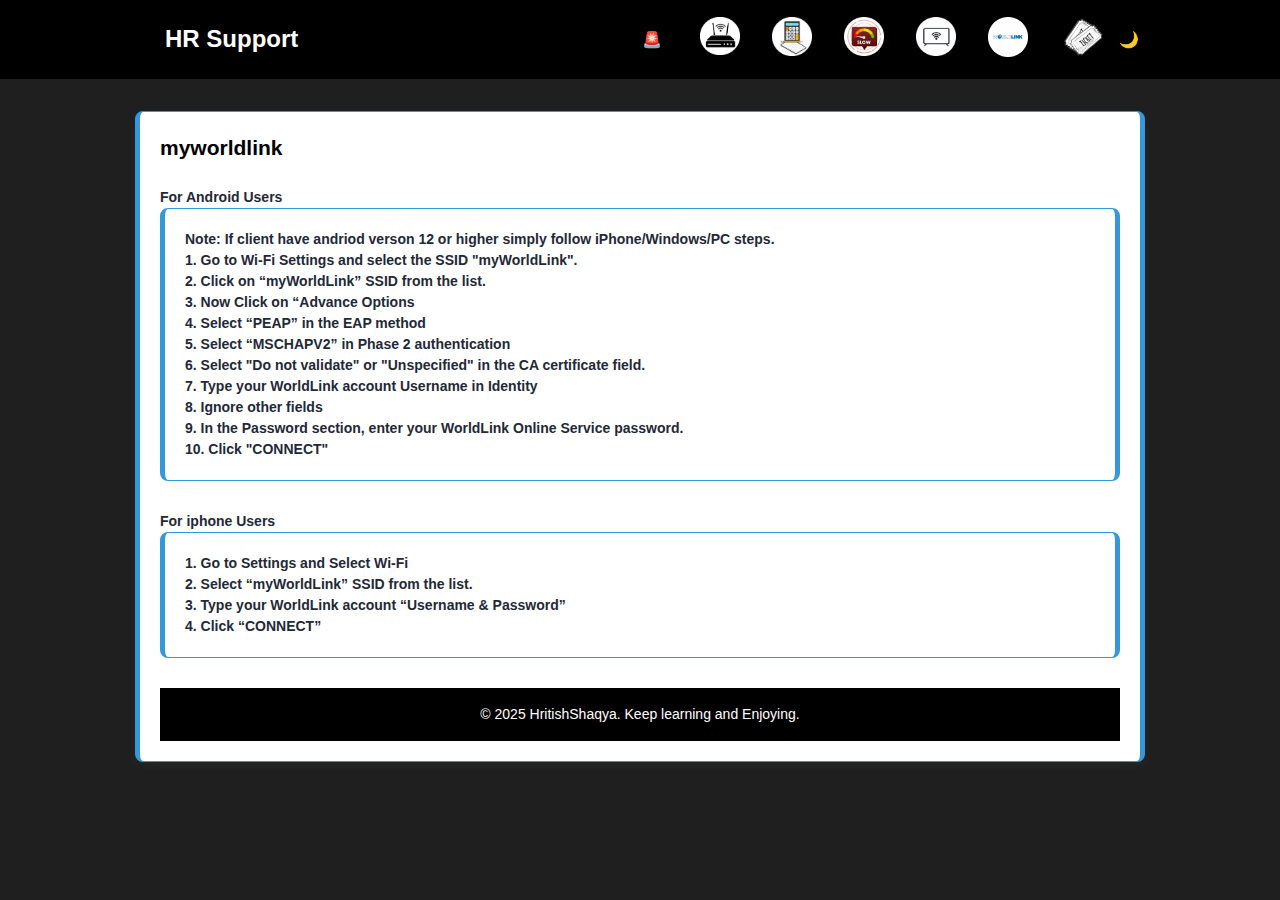
<file: myworldlink.html>
<!DOCTYPE html>
<html lang="en">
<head>
    <meta charset="UTF-8">
    <meta name="viewport" content="width=device-width, initial-scale=1.0">
    <title>myworldlink</title>
        <link rel="stylesheet" href="style.css">
        <script src="try.js"></script>
        <link rel="stylesheet" href="trys.css">
        <script src="script.js"></script>
    <link rel="icon" type="image/png" href="hr.png.jpg">

</head>
<body>
   <header>
        <nav class="navbar container">
            <a class="navbar-brand" onclick="showNotification()">HR Support</a>
            <div class="nav-links">
                <button onclick="togglePopup()">🚨</button>
                <a href="router.html" data-page="router.html"><img src="router.png.jpg" alt="router" width="50"></a>
                <a href="account.html" data-page="account.html"><img src="account.png.jpg" alt="account"width="50"></a>
                <a href="slow.html" data-page="slow.html"><img src="slow.png.jpg" alt="slow"width="50"></a>
                <a href="tv.html" data-page="tv.html"><img src="iptv.png.jpg" alt="TV"width="50"></a>
                <a href="myworldlink.html" data-page="myworldlink.html"><img src="myworldlink.png.jpg" alt="myworldlink"width="50"></a>
                <a href="urgentclose.html" data-page="urgentclose.html"><img src="urgentclose.png.jpg" alt="urgentclose" style="width: 45px; height: auto;"></a>
                <button id="theme-toggle" aria-label="Switch to dark theme">🌙</button>
            </div>
        </nav>
    </header>

    <main class="container">
        <section class="section" aria-labelledby="myWorldLink">
            <h2>myworldlink </h2>
            <div id="notes-container">
                <h4>For Android Users</h4>
                
                 <div class="section">

            <span class="comment"><b><strong>Note: If client have andriod verson 12 or higher simply follow iPhone/Windows/PC steps.<br></strong></b><strong>
            1. Go to Wi-Fi Settings and select the SSID "myWorldLink".<br>
            2. Click on “myWorldLink” SSID from the list.<br>
            3. Now Click on “Advance Options<br>
            4. Select “PEAP” in the EAP method<br>
            5. Select “MSCHAPV2” in Phase 2 authentication<br>
            6. Select "Do not validate" or "Unspecified" in the CA certificate field.<br>
            7. Type your WorldLink account Username in Identity<br>
            8. Ignore other fields<br>
            9. In the Password section, enter your WorldLink Online Service password.<br>
            10. Click "CONNECT"</strong></span>
    </div>
            </div>

             <div id="notes-container">
                <h4>For iphone Users</h4>
                
                 <div class="section">

      <strong>
            1. Go to Settings and Select Wi-Fi<br>
            2. Select “myWorldLink” SSID from the list.<br>
            3. Type your WorldLink account “Username & Password”<br>
            4. Click “CONNECT” </strong>
    </div>
        </form>
        <div class="popup" id="myPopup">
    <div class="popup-content">
      <span class="close-btn" onclick="hidePopup()">&times;</span>

      <h2>⚡ Quick Access</h2>
      <!-- Bookmarks -->
      <a class="bookmark" href="https://epayment.worldlink.com.np/new/internet-payment" target="_blank" rel="noopener noreferrer">E-payment</a>
      <a class="bookmark" href="https://docs.google.com/spreadsheets/u/0/d/e/2PACX-1vTLhXrudNQookJuRHAIbUeIuAX1vLtSyQPe_QSgmtCfS-ArswcqBEMO_TIwUj9lEQatlapGn-XtgNdJ/pubhtml?pli=1" target="_blank" rel="noopener noreferrer">Department No.</a>
      <a class="bookmark" href="https://docs.google.com/spreadsheets/d/1yCLvefgWU_SnU3OIPX_GBJWorQFRE1SASISzv6SJLbM/edit?pli=1&gid=1621541645#gid=1621541645" target="_blank" rel="noopener noreferrer">Branch Location</a>
      <a class="bookmark" href="https://docs.google.com/spreadsheets/d/1yCLvefgWU_SnU3OIPX_GBJWorQFRE1SASISzv6SJLbM/edit?gid=1438794880#gid=1438794880" target="_blank" rel="noopener noreferrer">Packages Details</a>
      <a class="bookmark" href="https://hritish007.github.io/hr.support/" target="_blank" rel="noopener noreferrer">Issue Pin </a>
      <a class="bookmark" href="https://csupport.wlink.com.np/" target="_blank" rel="noopener noreferrer">C-Support</a>
      <a class="bookmark" href="https://ebill.wlink.com.np/" target="_blank" rel="noopener noreferrer">E-Bill</a>
      <a class="bookmark" href="https://ftth.wlink.com.np/login" target="_blank" rel="noopener noreferrer">Ftth</a>
      <a class="bookmark" href="https://docs.google.com/spreadsheets/d/1yCLvefgWU_SnU3OIPX_GBJWorQFRE1SASISzv6SJLbM/edit?gid=1858361334#gid=1858361334" target="_blank" rel="noopener noreferrer">Iptv issue ✔</a>
      <a class="bookmark" href="https://nettv.wlink.com.np/" target="_blank" rel="noopener noreferrer">NetTv Dashboard</a>
      <a class="bookmark" href="https://webtv.nettv.com.np/login" target="_blank" rel="noopener noreferrer">Nettv/login</a>
      <a class="bookmark" href="http://nagios-olt-01.wlink.com.np/nagios/" target="_blank" rel="noopener noreferrer">Nagios</a>
      <a class="bookmark" href="https://ameyoapp.wlink.com.np:8443/app/#!home" target="_blank" rel="noopener noreferrer">Ameyoapp</a>

    </div>
  </div>
    <footer class="footer">
        © <span id="year">2025</span> HritishShaqya. Keep learning and Enjoying.
    </footer>
        </section>
    </main>

    <script>
        function showNotification() {
alert("Welcome, HR Support User!\n          To access 'Pin Your Issue' and 'Note', simply remove 'abc.html' from the URL and press Enter. Your data in 'Pin Your Issue' and 'Note' is secure and will not be lost. Thank you for choosing HR Support!");
    }
    
 // Close popup when clicking outside of popup-content
window.addEventListener("click", function (event) {
  const popup = document.getElementById("myPopup");
  const popupContent = popup.querySelector(".popup-content");

  // Only close if popup is open and click target is outside popup content
  if (
    popup.style.display === "flex" &&
    !popupContent.contains(event.target) &&
    !event.target.closest("button[onclick='togglePopup()']")
  ) {
    popup.style.display = "none";
  }
});
</script>


</body>
</html>
</file>
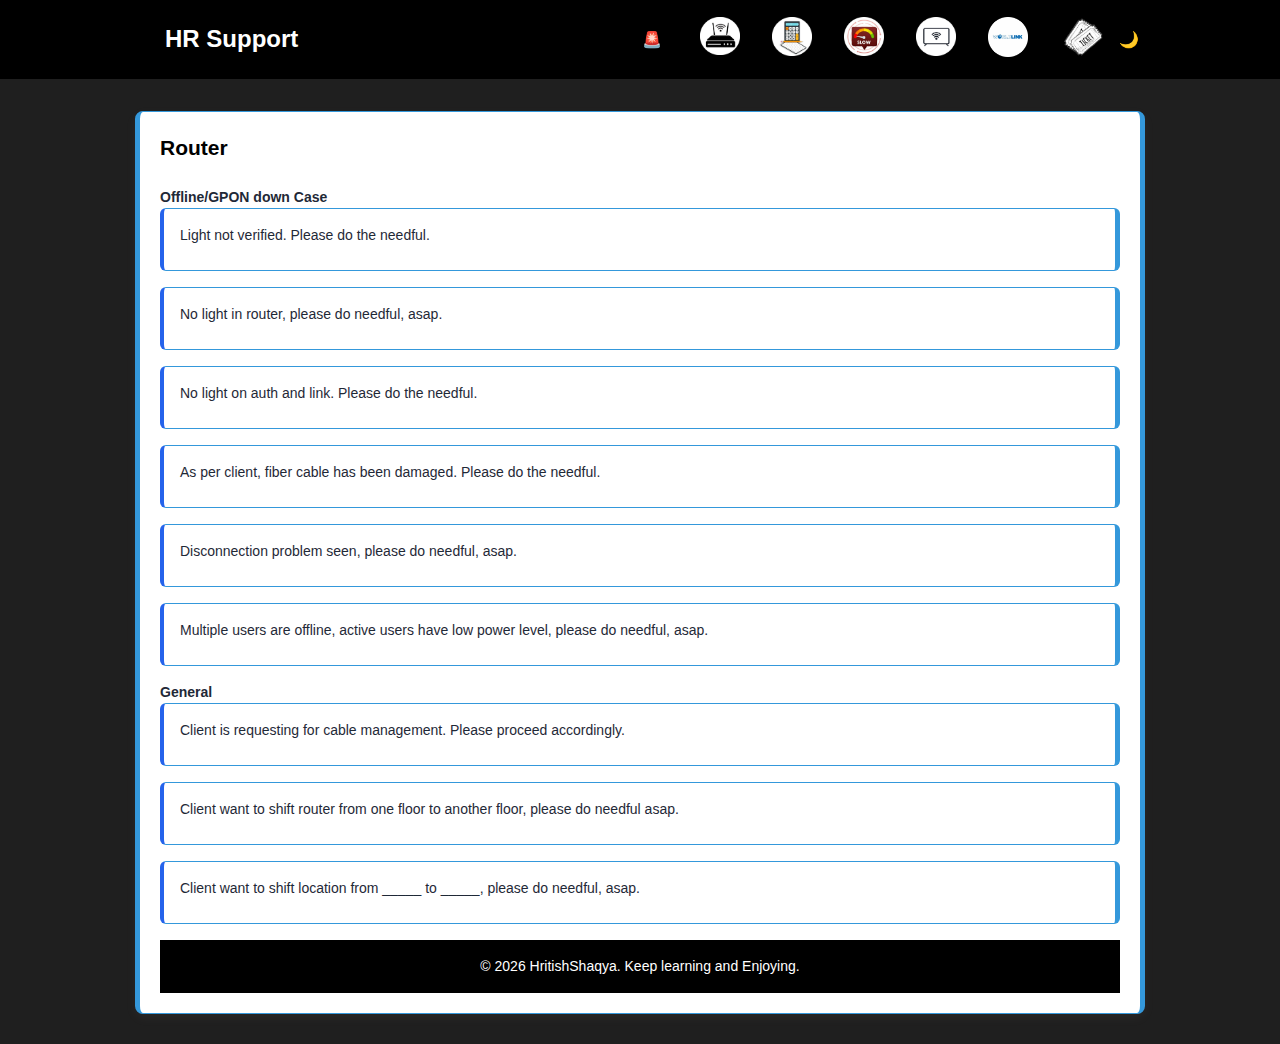
<file: router.html>
<!DOCTYPE html>
<html lang="en" data-theme="light">
<head>
    <meta charset="UTF-8">
    <meta name="viewport" content="width=device-width, initial-scale=1.0">
    <title>Router</title>
    <link rel="stylesheet" href="style.css">
    <script src="script.js"></script>
    <link rel="stylesheet" href="trys.css">
    <script src="try.js"></script>
    <link rel="icon" type="image/png" href="hr.png.jpg">
    
</head>
<body>
    <header>
        <nav class="navbar container">
            <a class="navbar-brand" onclick="showNotification()">HR Support</a>
            <div class="nav-links">
                <button onclick="togglePopup()">🚨</button>
                <a href="router.html" data-page="router.html"><img src="router.png.jpg" alt="router" width="50"></a>
                <a href="account.html" data-page="account.html"><img src="account.png.jpg" alt="account"width="50"></a>
                <a href="slow.html" data-page="slow.html"><img src="slow.png.jpg" alt="slow"width="50"></a>
                <a href="tv.html" data-page="tv.html"><img src="iptv.png.jpg" alt="TV"width="50"></a>
                <a href="myworldlink.html" data-page="myworldlink.html"><img src="myworldlink.png.jpg" alt="myworldlink"width="50"></a>
                <a href="urgentclose.html" data-page="urgentclose.html"><img src="urgentclose.png.jpg" alt="urgentclose" style="width: 45px; height: auto;"></a>
                <button id="theme-toggle" aria-label="Switch to dark theme">🌙</button>
            </div>
        </nav>
    </header>

    <main class="container" id="main-content">
        <section class="section" aria-labelledby="router">
            <h2 id="router">Router</h2>
            <div id="text-container">
                <p><strong>Offline/GPON down Case</strong></p>
                <div class="text-block" onclick="copyText(event, this)">
                    <p>Light not verified. Please do the needful.</p>
                </div>
                <div class="text-block" onclick="copyText(event, this)">
                    <p>No light in router, please do needful, asap.</p>
                </div>
                <div class="text-block" onclick="copyText(event, this)">
                    <p>No light on auth and link. Please do the needful.</p>
                </div>
                <div class="text-block" onclick="copyText(event, this)">
                    <p>As per client, fiber cable has been damaged. Please do the needful.</p>
                </div>
                <div class="text-block" onclick="copyText(event, this)">
                    <p>Disconnection problem seen, please do needful, asap.</p>
                </div>
                <div class="text-block" onclick="copyText(event, this)">
                    <p>Multiple users are offline, active users have low power level, please do needful, asap.</p>
                </div>
                <p><strong>General</strong></p>
                <div class="text-block" onclick="copyText(event, this)">
                    <p>Client is requesting for cable management. Please proceed accordingly.</p>
                </div>
                <div class="text-block" onclick="copyText(event, this)">
                    <p>Client want to shift router from one floor to another floor, please do needful asap.</p>
                </div>
                <div class="text-block" onclick="copyText(event, this)">
                    <p>Client want to shift location from _____ to _____, please do needful, asap.</p>
                </div>
            </div>
        <div class="popup" id="myPopup">
    <div class="popup-content">
      <span class="close-btn" onclick="hidePopup()">&times;</span>

      <h2>⚡ Quick Access</h2>
      <!-- Bookmarks -->
      <a class="bookmark" href="https://epayment.worldlink.com.np/new/internet-payment" target="_blank" rel="noopener noreferrer">E-payment</a>
      <a class="bookmark" href="https://docs.google.com/spreadsheets/u/0/d/e/2PACX-1vTLhXrudNQookJuRHAIbUeIuAX1vLtSyQPe_QSgmtCfS-ArswcqBEMO_TIwUj9lEQatlapGn-XtgNdJ/pubhtml?pli=1" target="_blank" rel="noopener noreferrer">Department No.</a>
      <a class="bookmark" href="https://docs.google.com/spreadsheets/d/1yCLvefgWU_SnU3OIPX_GBJWorQFRE1SASISzv6SJLbM/edit?pli=1&gid=1621541645#gid=1621541645" target="_blank" rel="noopener noreferrer">Branch Location</a>
      <a class="bookmark" href="https://docs.google.com/spreadsheets/d/1yCLvefgWU_SnU3OIPX_GBJWorQFRE1SASISzv6SJLbM/edit?gid=1438794880#gid=1438794880" target="_blank" rel="noopener noreferrer">Packages Details</a>
      <a class="bookmark" href="https://hritish007.github.io/hr.support/" target="_blank" rel="noopener noreferrer">Issue Pin </a>
      <a class="bookmark" href="https://csupport.wlink.com.np/" target="_blank" rel="noopener noreferrer">C-Support</a>
      <a class="bookmark" href="https://ebill.wlink.com.np/" target="_blank" rel="noopener noreferrer">E-Bill</a>
      <a class="bookmark" href="https://ftth.wlink.com.np/login" target="_blank" rel="noopener noreferrer">Ftth</a>
      <a class="bookmark" href="https://docs.google.com/spreadsheets/d/1yCLvefgWU_SnU3OIPX_GBJWorQFRE1SASISzv6SJLbM/edit?gid=1858361334#gid=1858361334" target="_blank" rel="noopener noreferrer">Iptv issue ✔</a>
      <a class="bookmark" href="https://nettv.wlink.com.np/" target="_blank" rel="noopener noreferrer">NetTv Dashboard</a>
      <a class="bookmark" href="https://webtv.nettv.com.np/login" target="_blank" rel="noopener noreferrer">Nettv/login</a>
      <a class="bookmark" href="http://nagios-olt-01.wlink.com.np/nagios/" target="_blank" rel="noopener noreferrer">Nagios</a>
      <a class="bookmark" href="https://ameyoapp.wlink.com.np:8443/app/#!home" target="_blank" rel="noopener noreferrer">Ameyoapp</a>
    </div>
  </div>
    <footer class="footer">
        © <span id="year">2025</span> HritishShaqya. Keep learning and Enjoying.
    </footer>
        </section>
    </main>
    <script>
        // Update year
        document.getElementById('year').textContent = new Date().getFullYear();

        // Show notification
        function showNotification() {
alert("Welcome, HR Support User!\n          To access 'Pin Your Issue' and 'Note', simply remove 'abc.html' from the URL and press Enter. Your data in 'Pin Your Issue' and 'Note' is secure and will not be lost. Thank you for choosing HR Support!");
        }
         // Close popup when clicking outside of popup-content
window.addEventListener("click", function (event) {
  const popup = document.getElementById("myPopup");
  const popupContent = popup.querySelector(".popup-content");

  // Only close if popup is open and click target is outside popup content
  if (
    popup.style.display === "flex" &&
    !popupContent.contains(event.target) &&
    !event.target.closest("button[onclick='togglePopup()']")
  ) {
    popup.style.display = "none";
  }
});
    </script>
</body>
</html>
</file>
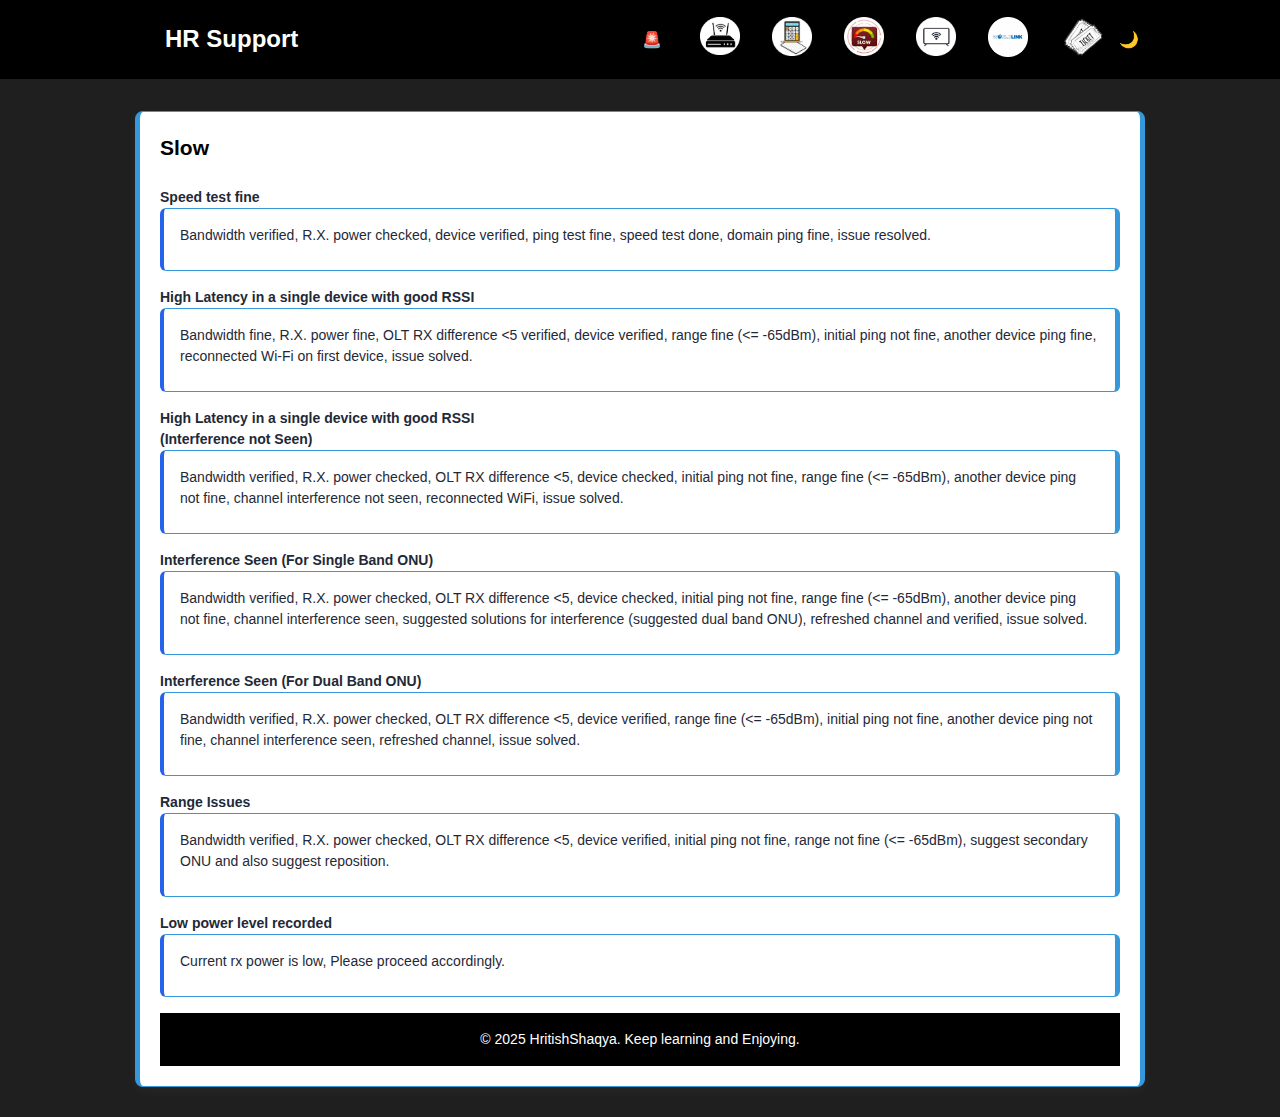
<file: slow.html>
<!DOCTYPE html>
<html lang="en">
<head>
    <meta charset="UTF-8">
    <meta name="viewport" content="width=device-width, initial-scale=1.0">
    <title>Slow</title>
    <link rel="stylesheet" href="style.css">
    <script src="script.js"></script>
    <link rel="stylesheet" href="trys.css">
    <script src="try.js"></script>
    <link rel="icon" type="image/png" href="hr.png.jpg">
</head>
<body>
    <header>
        <nav class="navbar container">
            <a class="navbar-brand" onclick="showNotification()">HR Support</a>
            <div class="nav-links">
                <button onclick="togglePopup()">🚨</button>
                <a href="router.html" data-page="router.html"><img src="router.png.jpg" alt="router" width="50"></a>
                <a href="account.html" data-page="account.html"><img src="account.png.jpg" alt="account"width="50"></a>
                <a href="slow.html" data-page="slow.html"><img src="slow.png.jpg" alt="slow"width="50"></a>
                <a href="tv.html" data-page="tv.html"><img src="iptv.png.jpg" alt="TV"width="50"></a>
                <a href="myworldlink.html" data-page="myworldlink.html"><img src="myworldlink.png.jpg" alt="myworldlink"width="50"></a>
                <a href="urgentclose.html" data-page="urgentclose.html"><img src="urgentclose.png.jpg" alt="urgentclose" style="width: 45px; height: auto;"></a>
                <button id="theme-toggle" aria-label="Switch to dark theme">🌙</button>
            </div>
        </nav>
    </header>

     <main class="container" id="main-content">
        <section class="section" aria-labelledby="slow">
            <h2 id="slow">Slow</h2>
            <div id="text-container">
                <p><strong>Speed test fine</strong></p>
                <div class="text-block" onclick="copyText(event, this)">
                        <p>Bandwidth verified, R.X. power checked, device verified, ping test fine, speed test done, domain ping fine, issue resolved.</p>
                    </div>
                <p><strong>High Latency in a single device with good RSSI</strong></p>
                <div class="text-block" onclick="copyText(event, this)">
                        <p>Bandwidth fine, R.X. power fine, OLT RX difference <5 verified, device verified, range fine (<= -65dBm), initial ping not fine, another device ping fine, reconnected Wi-Fi on first device, issue solved.</p>
                    </div>
                 <p><strong>High Latency in a single device with good RSSI</strong></p><strong>(Interference not Seen)</strong>
                <div class="text-block" onclick="copyText(event, this)">
                 <p>Bandwidth verified, R.X. power checked, OLT RX difference <5, device checked, initial ping not fine, range fine (<= -65dBm), another device ping not fine, channel interference not seen, reconnected WiFi, issue solved.</p>
                    </div>
            
                <p><strong>Interference Seen    (For Single Band ONU)</strong></p>
                <div class="text-block" onclick="copyText(event, this)">
                <p>Bandwidth verified, R.X. power checked, OLT RX difference <5, device checked, initial ping not fine, range fine (<= -65dBm), another device ping not fine, channel interference seen, suggested solutions for interference (suggested dual band ONU), refreshed channel and verified, issue solved.</p>
                    </div>
                <p><strong>Interference Seen    (For Dual Band ONU)</strong></p>
                <div class="text-block" onclick="copyText(event, this)">
                <p>Bandwidth verified, R.X. power checked, OLT RX difference <5, device verified, range fine (<= -65dBm), initial ping not fine, another device ping not fine, channel interference seen, refreshed channel, issue solved.</p>
                    </div>
                <p><strong>Range Issues</strong></p>
                <div class="text-block" onclick="copyText(event, this)">
                        <p>Bandwidth verified, R.X. power checked, OLT RX difference <5, device verified, initial ping not fine, range not fine (<= -65dBm), suggest secondary ONU and also suggest reposition.</p>
                    </div> 
                    <p><strong>Low power level recorded </strong></p>
                <div class="text-block" onclick="copyText(event, this)">
                    <p>Current rx power is low, Please proceed accordingly.</p>
                </div>
            </div>  
      <div class="popup" id="myPopup">
    <div class="popup-content">
      <span class="close-btn" onclick="hidePopup()">&times;</span>

      <h2>⚡ Quick Access</h2>
      <!-- Bookmarks -->
      <a class="bookmark" href="https://epayment.worldlink.com.np/new/internet-payment" target="_blank" rel="noopener noreferrer">E-payment</a>
      <a class="bookmark" href="https://docs.google.com/spreadsheets/u/0/d/e/2PACX-1vTLhXrudNQookJuRHAIbUeIuAX1vLtSyQPe_QSgmtCfS-ArswcqBEMO_TIwUj9lEQatlapGn-XtgNdJ/pubhtml?pli=1" target="_blank" rel="noopener noreferrer">Department No.</a>
      <a class="bookmark" href="https://docs.google.com/spreadsheets/d/1yCLvefgWU_SnU3OIPX_GBJWorQFRE1SASISzv6SJLbM/edit?pli=1&gid=1621541645#gid=1621541645" target="_blank" rel="noopener noreferrer">Branch Location</a>
      <a class="bookmark" href="https://docs.google.com/spreadsheets/d/1yCLvefgWU_SnU3OIPX_GBJWorQFRE1SASISzv6SJLbM/edit?gid=1438794880#gid=1438794880" target="_blank" rel="noopener noreferrer">Packages Details</a>
      <a class="bookmark" href="https://hritish007.github.io/hr.support/" target="_blank" rel="noopener noreferrer">Issue Pin </a>
      <a class="bookmark" href="https://csupport.wlink.com.np/" target="_blank" rel="noopener noreferrer">C-Support</a>
      <a class="bookmark" href="https://ebill.wlink.com.np/" target="_blank" rel="noopener noreferrer">E-Bill</a>
      <a class="bookmark" href="https://ftth.wlink.com.np/login" target="_blank" rel="noopener noreferrer">Ftth</a>
      <a class="bookmark" href="https://docs.google.com/spreadsheets/d/1yCLvefgWU_SnU3OIPX_GBJWorQFRE1SASISzv6SJLbM/edit?gid=1858361334#gid=1858361334" target="_blank" rel="noopener noreferrer">Iptv issue ✔</a>
      <a class="bookmark" href="https://nettv.wlink.com.np/" target="_blank" rel="noopener noreferrer">NetTv Dashboard</a>
      <a class="bookmark" href="https://webtv.nettv.com.np/login" target="_blank" rel="noopener noreferrer">Nettv/login</a>
      <a class="bookmark" href="http://nagios-olt-01.wlink.com.np/nagios/" target="_blank" rel="noopener noreferrer">Nagios</a>
      <a class="bookmark" href="https://ameyoapp.wlink.com.np:8443/app/#!home" target="_blank" rel="noopener noreferrer">Ameyoapp</a>
    </div>
  </div>
  
    <footer class="footer">
        © <span id="year">2025</span> HritishShaqya. Keep learning and Enjoying.
    </footer>

        </section>
    </main>

      <script>
        function showNotification() {
alert("Welcome, HR Support User!\n          To access 'Pin Your Issue' and 'Note', simply remove 'abc.html' from the URL and press Enter. Your data in 'Pin Your Issue' and 'Note' is secure and will not be lost. Thank you for choosing HR Support!");
        }
         // Close popup when clicking outside of popup-content
window.addEventListener("click", function (event) {
  const popup = document.getElementById("myPopup");
  const popupContent = popup.querySelector(".popup-content");

  // Only close if popup is open and click target is outside popup content
  if (
    popup.style.display === "flex" &&
    !popupContent.contains(event.target) &&
    !event.target.closest("button[onclick='togglePopup()']")
  ) {
    popup.style.display = "none";
  }
});
    </script>
</body>
</html>
</file>
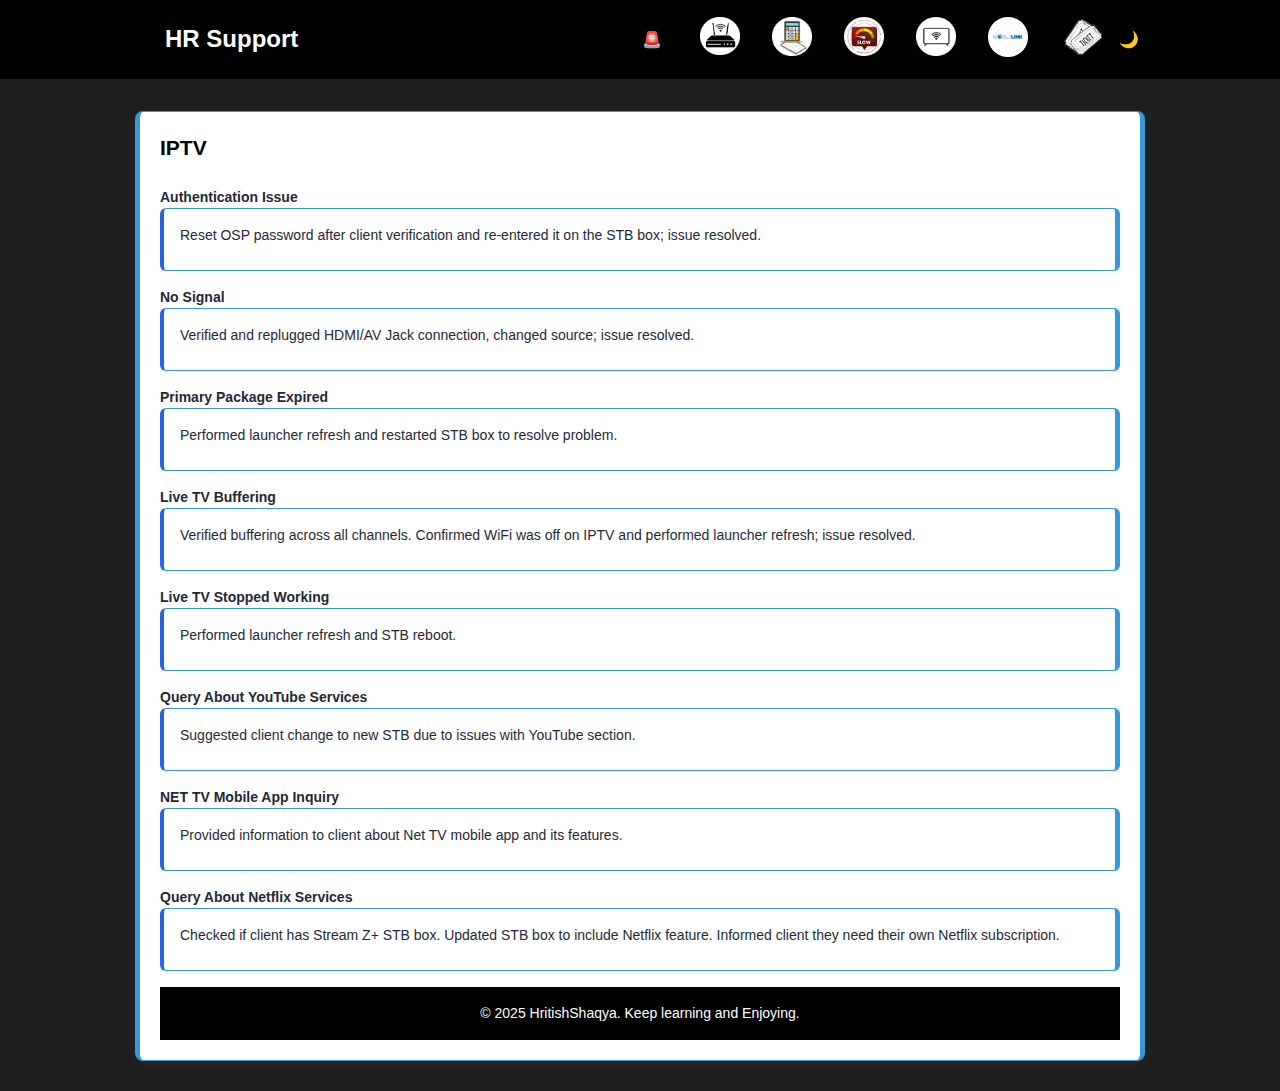
<file: tv.html>
<!DOCTYPE html>
<html lang="en">
<head>
    <meta charset="UTF-8">
    <meta name="viewport" content="width=device-width, initial-scale=1.0">
    <title>TV</title>
        <link rel="stylesheet" href="style.css">
        <script src="script.js"></script>  
        <link rel="stylesheet" href="trys.css">
        <script src="try.js"></script>


    <link rel="icon" type="image/png" href="hr.png.jpg">

</head>
<body>
    <header>
        <nav class="navbar container">
            <a class="navbar-brand" onclick="showNotification()">HR Support</a>
            <div class="nav-links">
                <button onclick="togglePopup()">🚨</button>
                <a href="router.html" data-page="router.html"><img src="router.png.jpg" alt="router" width="50"></a>
                <a href="account.html" data-page="account.html"><img src="account.png.jpg" alt="account"width="50"></a>
                <a href="slow.html" data-page="slow.html"><img src="slow.png.jpg" alt="slow"width="50"></a>
                <a href="tv.html" data-page="tv.html"><img src="iptv.png.jpg" alt="TV"width="50"></a>
                <a href="myworldlink.html" data-page="myworldlink.html"><img src="myworldlink.png.jpg" alt="myworldlink"width="50"></a>
                <a href="urgentclose.html" data-page="urgentclose.html"><img src="urgentclose.png.jpg" alt="urgentclose" style="width: 45px; height: auto;"></a>
                <button id="theme-toggle" aria-label="Switch to dark theme">🌙</button>
            </div>
        </nav>
    </header>

    <main class="container" id="main-content">
        <section class="section" aria-labelledby="iptv">
            <h2 id="iptv">IPTV</h2>
            <div id="text-container">
                <p><strong>Authentication Issue</strong></p>
                <div class="text-block" onclick="copyText(event, this)">
                    <p>Reset OSP password after client verification and re-entered it on the STB box; issue resolved.</p>
                </div>
                <p><strong>No Signal</strong></p>
                <div class="text-block" onclick="copyText(event, this)">
                    <p>Verified and replugged HDMI/AV Jack connection, changed source; issue resolved.</p>
                </div>
                <p><strong>Primary Package Expired</strong></p>
                <div class="text-block" onclick="copyText(event, this)">
                    <p>Performed launcher refresh and restarted STB box to resolve problem.</p>
                </div>
                <p><strong>Live TV Buffering</strong></p>
                <div class="text-block" onclick="copyText(event, this)">
                    <p>Verified buffering across all channels. Confirmed WiFi was off on IPTV and performed launcher refresh; issue resolved.</p>
                </div>
                <p><strong>Live TV Stopped Working</strong></p>
                <div class="text-block" onclick="copyText(event, this)">
                    <p>Performed launcher refresh and STB reboot.</p>
                </div>
                <p><strong>Query About YouTube Services</strong></p>
                <div class="text-block" onclick="copyText(event, this)">
                    <p>Suggested client change to new STB due to issues with YouTube section.</p>
                </div>
                <p><strong>NET TV Mobile App Inquiry</strong></p>
                <div class="text-block" onclick="copyText(event, this)">
                    <p>Provided information to client about Net TV mobile app and its features.</p>
                </div>
                <p><strong>Query About Netflix Services</strong></p>
                <div class="text-block" onclick="copyText(event, this)">
                    <p>Checked if client has Stream Z+ STB box. Updated STB box to include Netflix feature. Informed client they need their own Netflix subscription.</p>
                </div>
            </div>
        <div class="popup" id="myPopup">
    <div class="popup-content">
      <span class="close-btn" onclick="hidePopup()">&times;</span>
      
      <h2>⚡ Quick Access</h2>
      <!-- Bookmarks -->
      <a class="bookmark" href="https://epayment.worldlink.com.np/new/internet-payment" target="_blank" rel="noopener noreferrer">E-payment</a>
      <a class="bookmark" href="https://docs.google.com/spreadsheets/u/0/d/e/2PACX-1vTLhXrudNQookJuRHAIbUeIuAX1vLtSyQPe_QSgmtCfS-ArswcqBEMO_TIwUj9lEQatlapGn-XtgNdJ/pubhtml?pli=1" target="_blank" rel="noopener noreferrer">Department No.</a>
      <a class="bookmark" href="https://docs.google.com/spreadsheets/d/1yCLvefgWU_SnU3OIPX_GBJWorQFRE1SASISzv6SJLbM/edit?pli=1&gid=1621541645#gid=1621541645" target="_blank" rel="noopener noreferrer">Branch Location</a>
      <a class="bookmark" href="https://docs.google.com/spreadsheets/d/1yCLvefgWU_SnU3OIPX_GBJWorQFRE1SASISzv6SJLbM/edit?gid=1438794880#gid=1438794880" target="_blank" rel="noopener noreferrer">Packages Details</a>
      <a class="bookmark" href="https://hritish007.github.io/hr.support/" target="_blank" rel="noopener noreferrer">Issue Pin </a>
      <a class="bookmark" href="https://csupport.wlink.com.np/" target="_blank" rel="noopener noreferrer">C-Support</a>
      <a class="bookmark" href="https://ebill.wlink.com.np/" target="_blank" rel="noopener noreferrer">E-Bill</a>
      <a class="bookmark" href="https://ftth.wlink.com.np/login" target="_blank" rel="noopener noreferrer">Ftth</a>
      <a class="bookmark" href="https://docs.google.com/spreadsheets/d/1yCLvefgWU_SnU3OIPX_GBJWorQFRE1SASISzv6SJLbM/edit?gid=1858361334#gid=1858361334" target="_blank" rel="noopener noreferrer">Iptv issue ✔</a>
      <a class="bookmark" href="https://nettv.wlink.com.np/" target="_blank" rel="noopener noreferrer">NetTv Dashboard</a>
      <a class="bookmark" href="https://webtv.nettv.com.np/login" target="_blank" rel="noopener noreferrer">Nettv/login</a>
      <a class="bookmark" href="http://nagios-olt-01.wlink.com.np/nagios/" target="_blank" rel="noopener noreferrer">Nagios</a>
      <a class="bookmark" href="https://ameyoapp.wlink.com.np:8443/app/#!home" target="_blank" rel="noopener noreferrer">Ameyoapp</a>

    </div>
  </div>
    <footer class="footer">
        © <span id="year">2025</span> HritishShaqya. Keep learning and Enjoying.
    </footer>
            </section>
    </main>

    <script>
        function showNotification() {
alert("Welcome, HR Support User!\n          To access 'Pin Your Issue' and 'Note', simply remove 'abc.html' from the URL and press Enter. Your data in 'Pin Your Issue' and 'Note' is secure and will not be lost. Thank you for choosing HR Support!");
        }
         // Close popup when clicking outside of popup-content
window.addEventListener("click", function (event) {
  const popup = document.getElementById("myPopup");
  const popupContent = popup.querySelector(".popup-content");

  // Only close if popup is open and click target is outside popup content
  if (
    popup.style.display === "flex" &&
    !popupContent.contains(event.target) &&
    !event.target.closest("button[onclick='togglePopup()']")
  ) {
    popup.style.display = "none";
  }
});
    </script>
</body>
</html>
</file>
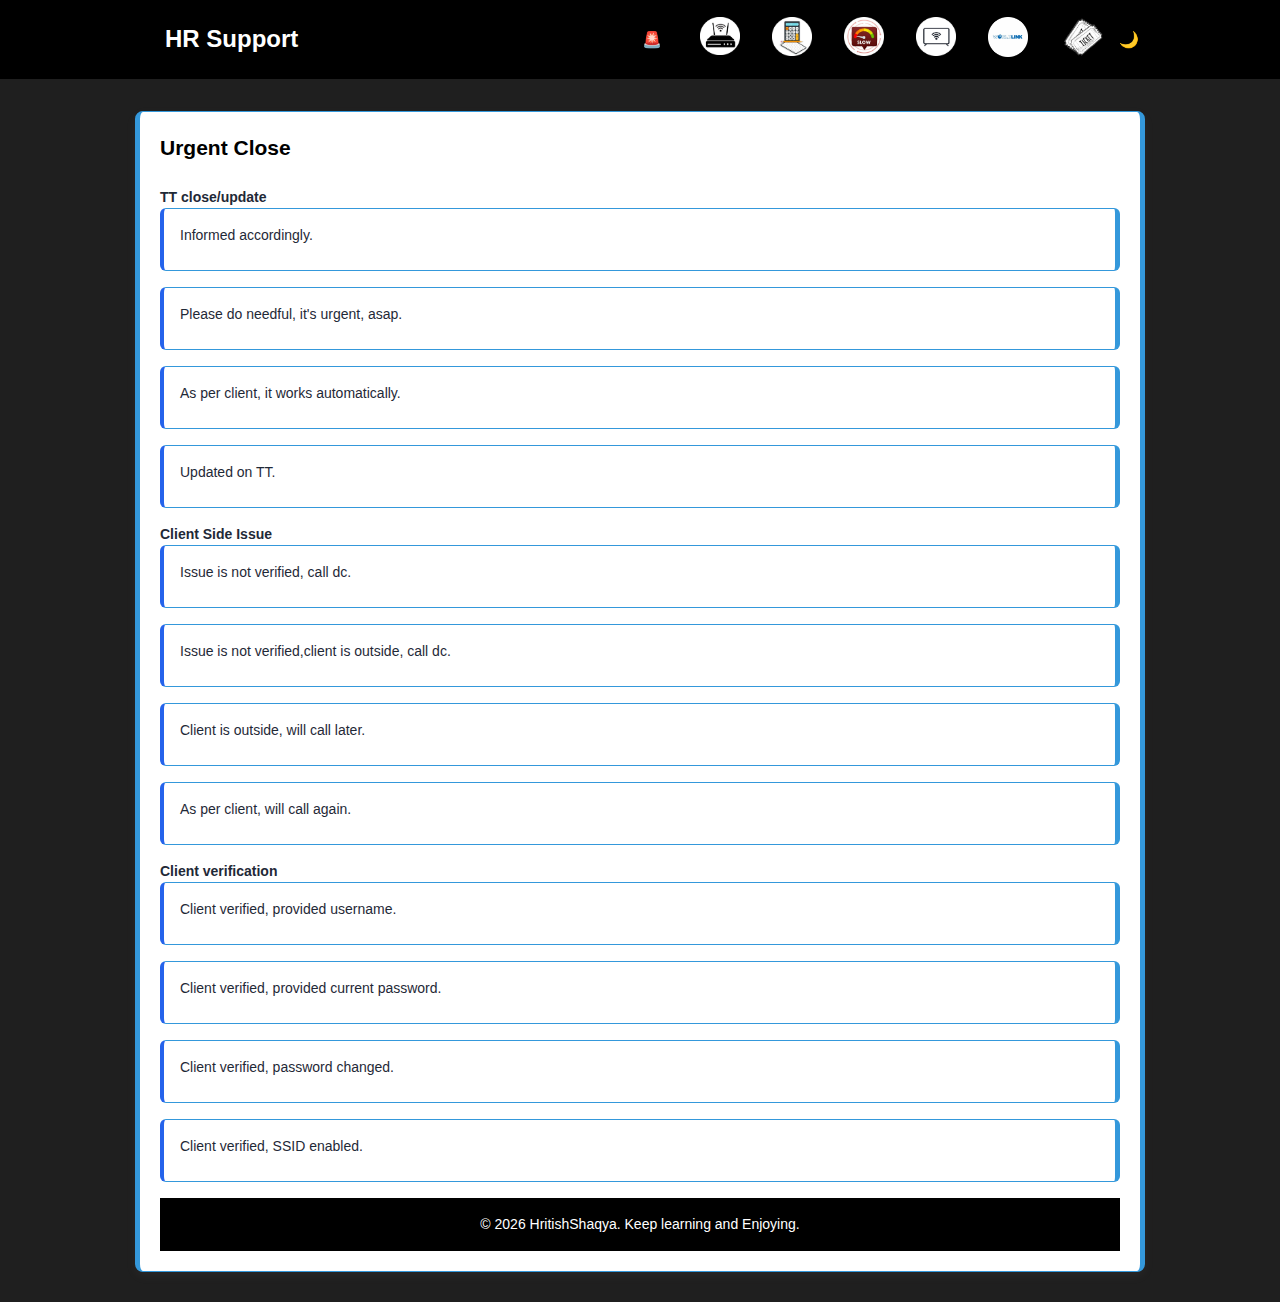
<file: urgentclose.html>
<!DOCTYPE html>
<html lang="en" data-theme="light">
<head>
    <meta charset="UTF-8">
    <meta name="viewport" content="width=device-width, initial-scale=1.0">
    <title>Urgent Close</title>
    <link rel="stylesheet" href="style.css">
    <script src="script.js"></script>
    <link rel="stylesheet" href="trys.css">
    <script src="try.js"></script>
    <link rel="icon" type="image/png" href="hr.png.jpg">
    
</head>
<body>
    <header>
        <nav class="navbar container">
            <a class="navbar-brand" onclick="showNotification()">HR Support</a>
            <div class="nav-links">
                <button onclick="togglePopup()">🚨</button>
                <a href="router.html" data-page="router.html"><img src="router.png.jpg" alt="router" width="50"></a>
                <a href="account.html" data-page="account.html"><img src="account.png.jpg" alt="account"width="50"></a>
                <a href="slow.html" data-page="slow.html"><img src="slow.png.jpg" alt="slow"width="50"></a>
                <a href="tv.html" data-page="tv.html"><img src="iptv.png.jpg" alt="TV"width="50"></a>
                <a href="myworldlink.html" data-page="myworldlink.html"><img src="myworldlink.png.jpg" alt="myworldlink"width="50"></a>
                <a href="urgentclose.html" data-page="urgentclose.html"><img src="urgentclose.png.jpg" alt="urgentclose" style="width: 45px; height: auto;"></a>
                <button id="theme-toggle" aria-label="Switch to dark theme">🌙</button>
            </div>
        </nav>
    </header>

    <main class="container" id="main-content">
        <section class="section" aria-labelledby="pin">
            <h2 id="pin">Urgent Close</h2>
            <div id="text-container">
                <p><strong>TT close/update</strong></p>
                <div class="text-block" onclick="copyText(event, this)">
                    <p>Informed accordingly.</p>
                </div>
                <div class="text-block" onclick="copyText(event, this)">
                    <p>Please do needful, it's urgent, asap.</p>
                </div>
                <div class="text-block" onclick="copyText(event, this)">
                    <p>As per client, it works automatically.</p>
                </div>
                 <div class="text-block" onclick="copyText(event, this)">
                    <p>Updated on TT.</p>
                 </div>
                <p><strong>Client Side Issue</strong></p>
                <div class="text-block" onclick="copyText(event, this)">
                    <p>Issue is not verified, call dc.</p>
                </div>
                <div class="text-block" onclick="copyText(event, this)">
                    <p>Issue is not verified,client is outside, call dc.</p>
                </div>
                <div class="text-block" onclick="copyText(event, this)">
                    <p>Client is outside, will call later.</p>
                </div>
                <div class="text-block" onclick="copyText(event, this)">
                    <p>As per client, will call again.</p>
                </div>
                <p><strong>Client verification</strong></p>
                <div class="text-block" onclick="copyText(event, this)">
                    <p>Client verified, provided username.</p>
                </div>
                <div class="text-block" onclick="copyText(event, this)">
                    <p>Client verified, provided current password.</p>
                </div>
                <div class="text-block" onclick="copyText(event, this)">
                    <p>Client verified, password changed.</p>
                </div>
                <div class="text-block" onclick="copyText(event, this)">
                    <p>Client verified, SSID enabled.</p>
                </div>
            </div>
 <div class="popup" id="myPopup">
    <div class="popup-content">
      <span class="close-btn" onclick="hidePopup()">&times;</span>

      <h2>⚡ Quick Access</h2>
      <!-- Bookmarks -->
      <a class="bookmark" href="https://epayment.worldlink.com.np/new/internet-payment" target="_blank" rel="noopener noreferrer">E-payment</a>
      <a class="bookmark" href="https://docs.google.com/spreadsheets/u/0/d/e/2PACX-1vTLhXrudNQookJuRHAIbUeIuAX1vLtSyQPe_QSgmtCfS-ArswcqBEMO_TIwUj9lEQatlapGn-XtgNdJ/pubhtml?pli=1" target="_blank" rel="noopener noreferrer">Department No.</a>
      <a class="bookmark" href="https://docs.google.com/spreadsheets/d/1yCLvefgWU_SnU3OIPX_GBJWorQFRE1SASISzv6SJLbM/edit?pli=1&gid=1621541645#gid=1621541645" target="_blank" rel="noopener noreferrer">Branch Location</a>
      <a class="bookmark" href="https://docs.google.com/spreadsheets/d/1yCLvefgWU_SnU3OIPX_GBJWorQFRE1SASISzv6SJLbM/edit?gid=1438794880#gid=1438794880" target="_blank" rel="noopener noreferrer">Packages Details</a>
      <a class="bookmark" href="https://hritish007.github.io/hr.support/" target="_blank" rel="noopener noreferrer">Issue Pin </a>
      <a class="bookmark" href="https://csupport.wlink.com.np/" target="_blank" rel="noopener noreferrer">C-Support</a>
      <a class="bookmark" href="https://ebill.wlink.com.np/" target="_blank" rel="noopener noreferrer">E-Bill</a>
      <a class="bookmark" href="https://ftth.wlink.com.np/login" target="_blank" rel="noopener noreferrer">Ftth</a>
      <a class="bookmark" href="https://docs.google.com/spreadsheets/d/1yCLvefgWU_SnU3OIPX_GBJWorQFRE1SASISzv6SJLbM/edit?gid=1858361334#gid=1858361334" target="_blank" rel="noopener noreferrer">Iptv issue ✔</a>
      <a class="bookmark" href="https://nettv.wlink.com.np/" target="_blank" rel="noopener noreferrer">NetTv Dashboard</a>
      <a class="bookmark" href="https://webtv.nettv.com.np/login" target="_blank" rel="noopener noreferrer">Nettv/login</a>
      <a class="bookmark" href="http://nagios-olt-01.wlink.com.np/nagios/" target="_blank" rel="noopener noreferrer">Nagios</a>
      <a class="bookmark" href="https://ameyoapp.wlink.com.np:8443/app/#!home" target="_blank" rel="noopener noreferrer">Ameyoapp</a>
    </div>
  </div>
    <footer class="footer">
        © <span id="year">2025</span> HritishShaqya. Keep learning and Enjoying.
    </footer>
        </section>
    </main>
    <script>
        // Update year
        document.getElementById('year').textContent = new Date().getFullYear();

        // Show notification
        function showNotification() {
alert("Welcome, HR Support User!\n          To access 'Pin Your Issue' and 'Note', simply remove 'abc.html' from the URL and press Enter. Your data in 'Pin Your Issue' and 'Note' is secure and will not be lost. Thank you for choosing HR Support!");
        }

    </script>
<!-- Code injected by live-server -->
<script>
	// <![CDATA[  <-- For SVG support
	if ('WebSocket' in window) {
		(function () {
			function refreshCSS() {
				var sheets = [].slice.call(document.getElementsByTagName("link"));
				var head = document.getElementsByTagName("head")[0];
				for (var i = 0; i < sheets.length; ++i) {
					var elem = sheets[i];
					var parent = elem.parentElement || head;
					parent.removeChild(elem);
					var rel = elem.rel;
					if (elem.href && typeof rel != "string" || rel.length == 0 || rel.toLowerCase() == "stylesheet") {
						var url = elem.href.replace(/(&|\?)_cacheOverride=\d+/, '');
						elem.href = url + (url.indexOf('?') >= 0 ? '&' : '?') + '_cacheOverride=' + (new Date().valueOf());
					}
					parent.appendChild(elem);
				}
			}
			var protocol = window.location.protocol === 'http:' ? 'ws://' : 'wss://';
			var address = protocol + window.location.host + window.location.pathname + '/ws';
			var socket = new WebSocket(address);
			socket.onmessage = function (msg) {
				if (msg.data == 'reload') window.location.reload();
				else if (msg.data == 'refreshcss') refreshCSS();
			};
			if (sessionStorage && !sessionStorage.getItem('IsThisFirstTime_Log_From_LiveServer')) {
				console.log('Live reload enabled.');
				sessionStorage.setItem('IsThisFirstTime_Log_From_LiveServer', true);
			}
		})();
	}
	else {
		console.error('Upgrade your browser. This Browser is NOT supported WebSocket for Live-Reloading.');
	}
	// ]]>
 // Close popup when clicking outside of popup-content
window.addEventListener("click", function (event) {
  const popup = document.getElementById("myPopup");
  const popupContent = popup.querySelector(".popup-content");

  // Only close if popup is open and click target is outside popup content
  if (
    popup.style.display === "flex" &&
    !popupContent.contains(event.target) &&
    !event.target.closest("button[onclick='togglePopup()']")
  ) {
    popup.style.display = "none";
  }
});
</script>
</body>
</html>
</file>
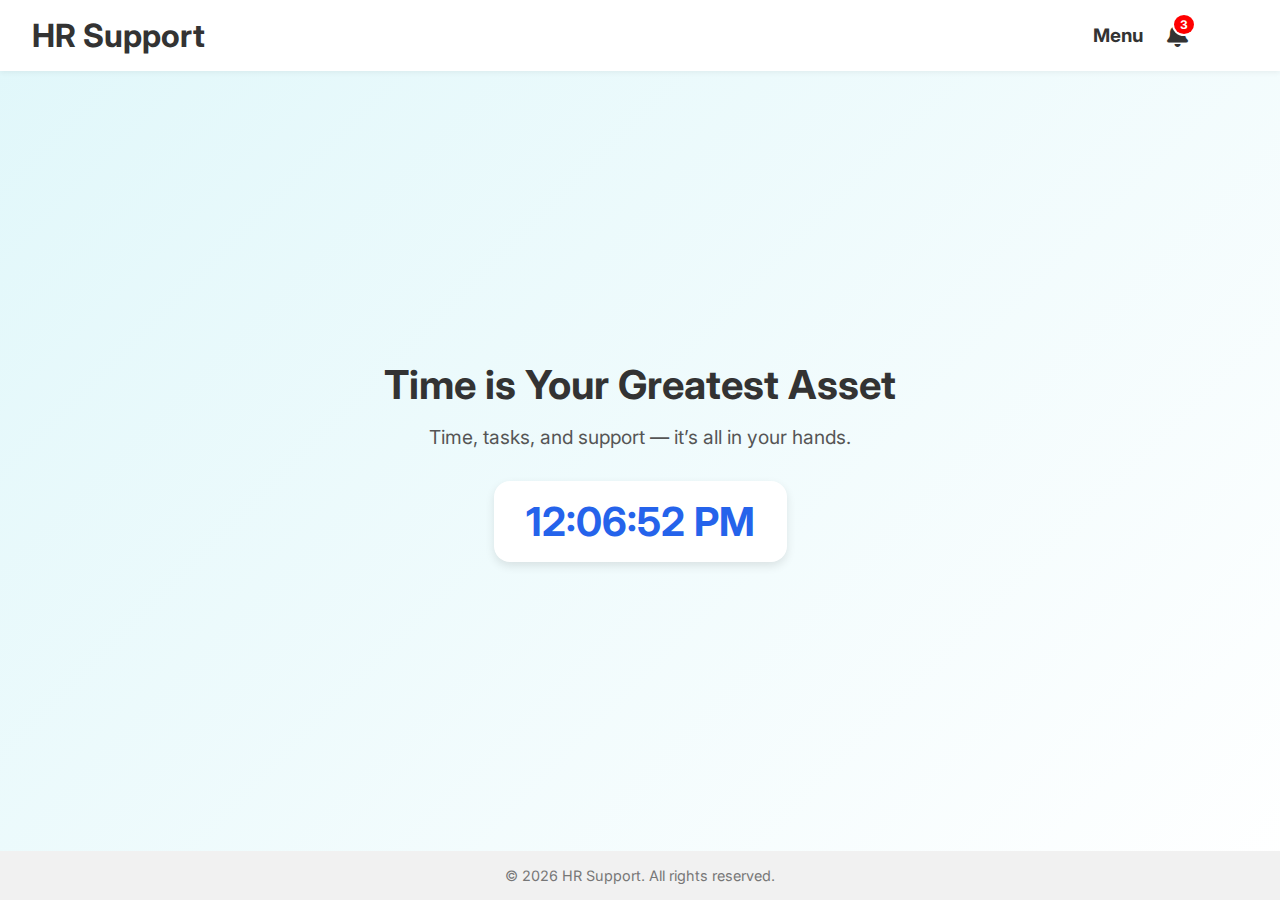
<file: welcome.html>
<!DOCTYPE html>
<html lang="en">
<head>
  <meta charset="UTF-8" />
  <meta name="viewport" content="width=device-width, initial-scale=1.0" />
  <title>HR Support - Time Matters</title>
  <link rel="icon" type="image/png" href="welcome.jpg">
  <link href="https://fonts.googleapis.com/css2?family=Inter:wght@400;700&display=swap" rel="stylesheet">
  <link rel="stylesheet" href="https://cdnjs.cloudflare.com/ajax/libs/font-awesome/6.5.0/css/all.min.css">
  <style>
    * {
      margin: 0;
      padding: 0;
      box-sizing: border-box;
      font-family: 'Inter', sans-serif;
    }

    html, body {
      height: 100%;
      overflow: hidden;
      background: linear-gradient(135deg, #e0f7fa, #ffffff);
      color: #333;
    }

    .container {
      display: flex;
      flex-direction: column;
      min-height: 100vh;
    }

    header {
      padding: 1rem 2rem;
      display: flex;
      justify-content: space-between;
      align-items: center;
      background-color: white;
      box-shadow: 0 2px 5px rgba(0, 0, 0, 0.05);
      z-index: 1000;
    }

    .header-right {
      display: flex;
      align-items: center;
      gap: 1.5rem;
    }

    .dropdown {
      position: relative;
      display: inline-block;
    }

    .menu-label {
      font-weight: 600;
      color: #333;
      cursor: pointer;
    }

    .menu-label:hover {
      color: rgb(37, 99, 235);
    }

        .menu-content {/*drop cnt */
  display: block; 
  opacity: 0;
  transform: translateY(10px);
  pointer-events: none;
  position: absolute;
  background-color: white;
  box-shadow: 0 4px 8px rgba(0,0,0,0.1);
  padding: 10px 0;
  border-radius: 8px;
  min-width: 160px;
  z-index: 1000;
  top: 100%;
  left: 0;
  transition: opacity 0.3s ease, transform 0.3s ease;
  margin-left: -20px;
}

.dropdown:hover .menu-content {
  opacity: 1;
  transform: translateY(0);
  pointer-events: auto;
  margin-left: -20px;
}
    .menu-content a {
      display: block;
      padding: 10px 16px;
      color: #333;
      text-decoration: none;
      transition: background 0.2s ease;
    }

    .menu-content a:hover {
      background-color: #f1f1f1;
      color: rgb(37, 99, 235);
    }

    .notification-wrapper {
      position: relative;
      display: flex;
      align-items: center;
    }

    .notification-bell {
      font-size: 24px;
      color: #333;
      cursor: pointer;
      position: relative;
        padding-right: 60px;

    }

    .notification-bell .badge {
      position: absolute;
      top: -6px;
      right: -6px;
      background-color: red;
      color: white;
      padding: 2px 6px;
      font-size: 12px;
      border-radius: 50%;
      font-weight: bold;
      box-shadow: 0 0 0 2px white;
        margin-right: 60px;

    }

    .bell-popup {
      display: none;
      position: absolute;
      top: 120%;
      right: 0;
      width: 300px;
      background-color: rgba(255, 255, 255, 0.95);
      padding: 20px;
      border-radius: 15px;
      box-shadow: 0 4px 10px rgba(0, 0, 0, 0.1);
      animation: slideDown 0.3s ease-out;
      z-index: 1001;
    }

    @keyframes slideDown {
      from {
        transform: translateY(-30px);
        opacity: 0;
      }
      to {
        transform: translateY(0);
        opacity: 1;
      }
    }

    .hero {
      flex: 1;
      display: flex;
      flex-direction: column;
      align-items: center;
      justify-content: center;
      text-align: center;
      padding: 2rem;
    }

    .hero h2 {
      font-size: 2.5rem;
      margin-bottom: 1rem;
    }

    .hero p {
      font-size: 1.2rem;
      max-width: 600px;
      color: #555;
    }

    .clock {
      margin-top: 2rem;
      font-size: 2.5rem;
      font-weight: bold;
      color: rgb(37, 99, 235);
      background: white;
      padding: 1rem 2rem;
      border-radius: 1rem;
      box-shadow: 0 4px 10px rgba(0, 0, 0, 0.1);
    }

    .footer {
      text-align: center;
      padding: 1rem;
      background-color: #f1f1f1;
      font-size: 0.9rem;
      color: #777;
    }

    @media (max-width: 600px) {
      .hero h2 {
        font-size: 2rem;
      }

      .clock {
        font-size: 1.8rem;
      }
    }
  </style>
</head>
<body>
  <div class="container">
    <header>
      <h1>HR Support</h1>
      <div class="header-right">
        <div class="dropdown">
          <span class="menu-label"><h3>Menu</h3></span>
          <div class="menu-content">
            <a href="router.html">Router</a>
            <a href="account.html">Account</a>
            <a href="slow.html">Slow</a>
            <a href="tv.html">TV</a>
            <a href="urgentclose.html">Urgent</a>
          </div>
        </div>
        <div class="notification-wrapper">
          <div class="notification-bell" onclick="toggleBellPopup(event)">
            <i class="fas fa-bell"></i>
            <span class="badge">3</span>
          </div>
          <div class="bell-popup" id="bellPopup">
            <h2>🔔 Notifications</h2><br>
            <p><strong>1.</strong> You have 4 new remarks</p>
            <p><strong>2.</strong> 4 Quick Access links added </p>
            <p><strong>3.</strong> Exciting new features are on <br>the way, Stay tuned!</p>
          </div>
        </div>
      </div>
    </header>

    <section class="hero">
      <h2>Time is Your Greatest Asset</h2>
      <p id="hero-line"></p>
      <div class="clock" id="clock">--:--:--</div>
    </section>

    <footer class="footer">
      &copy; <span id="year">2025</span> HR Support. All rights reserved.
    </footer>
  </div>

  <script>
    // Hero Line Message
    const lines = [
      "Time, tasks, and support — it’s all in your hands.",
      "Success starts with how you manage time, tasks, and support.",
      "You own the clock, the checklist, and the challenge.",
      "Manage time, handle tasks, support smart — it’s up to you.",
      "Time and tasks don’t wait — neither should you.",
      "It’s not just work — it’s how you work that counts.",
      "Balance time, conquer tasks, lead with support.",
      "The way you manage defines the way you succeed.",
      "Time is limited, but your impact doesn’t have to be.",
      "Own your time, master your tasks, support your team.",
      "Your time, your tasks, your team — your success.",
      "You don’t need more hours — just better focus.",
      "Behind every goal is a task well-managed.",
      "Work smart. Lead strong. Finish well.",
    ];

    const display = document.getElementById("hero-line");
    let currentIndex = parseInt(localStorage.getItem("heroLineIndex")) || 0;
    display.textContent = lines[currentIndex];
    localStorage.setItem("heroLineIndex", (currentIndex + 1) % lines.length);

    // Live Clock
    function updateClock() {
      const now = new Date();
      document.getElementById("clock").textContent = now.toLocaleTimeString();
    }
    setInterval(updateClock, 1000);
    updateClock();

    // Set Current Year
    document.getElementById("year").textContent = new Date().getFullYear();

    // Bell Popup
    function toggleBellPopup(event) {
      event.stopPropagation();
      const popup = document.getElementById("bellPopup");
      popup.style.display = popup.style.display === "block" ? "none" : "block";
    }

    document.addEventListener("click", function (event) {
      const bellPopup = document.getElementById("bellPopup");
      const bell = document.querySelector(".notification-bell");
      if (!bellPopup.contains(event.target) && !bell.contains(event.target)) {
        bellPopup.style.display = "none";
      }
    });
  </script>
</body>
</html>
</file>
<file: own.css>
/* Root variables for theming */
:root {
    --primary-color: #2563eb;
    --secondary-color: black;
    --error-color: #dc2626;
    --success-color: #16a34a;
    --disabled-color: #9ca3af;
}

/* Light theme */
[data-theme="light"] {
    --background-color: rgb(31, 31, 31);
    --text-color: #1f2937;
    --section-bg: #ffffff;
    --form-bg: #ffffff;
    --input-border: #d1d5db;
    --input-focus-shadow: rgba(37, 99, 235, 0.1);
    --border-color: #3498db;
    --header-footer-bg: var(--secondary-color);
    --header-footer-text: white;
    --notification-bg: black;
    --notification-text: white;
    --button-hover-bg: #1e40af;
    --delete-enabled-bg: var(--error-color);
    --delete-enabled-hover-bg: #b91c1c;
    --reset-bg: var(--error-color);
    --reset-hover-bg: #b91c1c;
}

/* Dark theme */
[data-theme="dark"] {
    --background-color: #1f2937;
    --text-color: #e5e7eb;
    --section-bg: #374151;
    --form-bg: #374151;
    --input-border: #6b7280;
    --input-focus-shadow: rgba(96, 165, 250, 0.2);
    --border-color: #60a5fa;
    --header-footer-bg: #111827;
    --header-footer-text: #d1d5db;
    --notification-bg: #1f2937;
    --notification-text: #e5e7eb;
    --button-hover-bg: #3b82f6;
    --delete-enabled-bg: #ef4444;
    --delete-enabled-hover-bg: #dc2626;
    --reset-bg: #ef4444;
    --reset-hover-bg: #dc2626;
}

/* Reset default styles */
* {
    margin: 0;
    padding: 0;
    box-sizing: border-box;
}

/* Base styles */
body {
    font-family: 'Inter', Arial, sans-serif;
    line-height: 1.6;
    color: var(--text-color);
    background-color: var(--background-color);
}

/* Container for centered content */
.container {
    max-width: 1050px;
    margin: 0 auto;
    padding: 0 20px;
}

/* Header styles */
header {
    background-color: var(--header-footer-bg);
    padding: 1rem 0;
    margin-bottom: 2rem;
    position: sticky;
    top: 0;
    z-index: 1000;
}

/* Navbar styles */
.navbar {
    display: flex;
    justify-content: space-between;
    align-items: center;
    gap: 1rem;
}

.navbar-brand {
            color: white;
            font-size: 1.5rem;
            font-weight: bold;
            text-decoration: none;
        }
        .navbar-brand {
            position: relative;
            padding-left: 30px; /* Space for arrow */
            text-decoration: none;
            color: white;
            font-family: Arial, sans-serif;
            font-weight: 600;
            transition: color 0.3s ease;
            cursor: pointer;
        }
        
        /* Right arrow before HR Support */
        .navbar-brand::before {
            content: '➔';
            position: absolute;
            left: 0;
            opacity: 0;
            transform: translateX(-20px);
            color: #007bff;
            font-size: 1.4rem;
            transition: opacity 0.3s ease, transform 0.3s ease;
        }
        
        /* Pulsing animation keyframes */
        @keyframes pulseArrow {
            0%, 100% { transform: translateX(0); }
            50% { transform: translateX(5px); }
        }
        
        /* Hover effect */
        .navbar-brand:hover::before {
            opacity: 1;
            transform: translateX(0);
            animation: pulseArrow 0.5s ease-in-out infinite;
        }
        
        .navbar-brand:hover {
            color: white;
        }

/* Navigation links */
.nav-links {
    display: flex;
    gap: 2rem;
}

.nav-links img {
    width: 40px;
}

/* Theme toggle button */
#theme-toggle {
    padding: 0;
    color: var(--header-footer-text);
    background-color: transparent;
    border: none;
    border-radius: 4px;
    cursor: pointer;
    font-size: 1rem;
    font-weight: 500;
}

/* Main content */
main {
    min-height: calc(100vh - 200px);
}

/* Section styles */
.section {
    background-color: var(--section-bg);
    padding: 20px;
    border: 1px solid var(--border-color);
    border-left: 5px solid var(--border-color);
    border-right: 5px solid var(--border-color);
    border-radius: 8px;
    box-shadow: 0 4px 12px rgba(212, 196, 196, 0.05);
    margin-bottom: 30px;
}

.section h2 {
    margin-bottom: 1.5rem;
    color: var(--secondary-color);
}

/* Form container */
.form-container {
    background-color: var(--form-bg);
    padding: 20px;
    border: 1px solid var(--border-color);
    border-left: 5px solid var(--border-color);
    border-right: 5px solid var(--border-color);
    border-radius: 8px;
    box-shadow: 0 4px 12px rgba(212, 196, 196, 0.05);
    margin-bottom: 30px;
}

/* Note container */
.note-container {
    background-color: var(--form-bg);
    padding: 20px;
    border: 1px solid var(--border-color);
    border-left: 5px solid var(--border-color);
    border-right: 5px solid var(--border-color);
    border-radius: 8px;
    box-shadow: 0 4px 12px rgba(212, 196, 196, 0.05);
    margin-bottom: 30px;
}

/* Form row */
.form-row {
    display: flex;
    gap: 1rem;
    margin-bottom: 1rem;
    flex-wrap: wrap;
    align-items: flex-end;
    position: relative;
}

/* Form group */
.form-group {
    flex: 1;
    min-width: 200px;
}

.form-group.username,
.form-group.phone {
    flex: 0 0 200px;
}

.form-group.issue {
    flex: 2 0 300px;
}

.form-group label {
    display: block;
    margin-bottom: 0.5rem;
    font-weight: 500;
    color: var(--text-color);
}

.form-group input,
.form-note textarea {
    width: 100%;
    padding: 0.75rem;
    border: 1px solid var(--input-border);
    border-radius: 4px;
    font-size: 1rem;
    background-color: var(--form-bg);
    color: var(--text-color);
}

.form-group input:focus,
.form-note textarea:focus {
    outline: none;
    border-color: var(--primary-color);
    box-shadow: 0 0 0 3px var(--input-focus-shadow);
}

.form-group input.error {
    border-color: var(--error-color);
}

/* Error message */
.error-message {
    color: var(--error-color);
    font-size: 0.875rem;
    margin-top: 0.25rem;
    display: none;
}

/* Delete button */
.delete-btn {
    background-color: var(--primary-color);
    color: white;
    padding: 0.5rem;
    border: none;
    border-radius: 4px;
    cursor: not-allowed;
    height: fit-content;
}

.delete-btn:not(:disabled) {
    background-color: var(--button-hover-bg);
}

.delete-btn:disabled {
    background-color: var(--disabled-color);
    cursor: not-allowed;
}

.delete-btn.enabled {
    background-color: var(--delete-enabled-bg);
    cursor: pointer;
}

.delete-btn.enabled:hover {
    background-color: var(--delete-enabled-hover-bg);
}

/* Reset button */
.reset-btn-container {
    display: flex;
    justify-content: flex-end;
    margin-top: 1rem;
}

.reset-btn {
    background-color: var(--reset-bg);
    color: white;
    padding: 0.5rem;
    border: none;
    border-radius: 4px;
    cursor: pointer;
    height: fit-content;
}

.reset-btn:hover {
    background-color: var(--reset-hover-bg);
}

/* Solved checkbox */
.solved-checkbox {
    width: 20px;
    height: 20px;
    cursor: pointer;
    accent-color: var(--success-color);
}

/* Checkbox container */
.checkbox-container {
    display: flex;
    align-items: center;
    gap: 0.5rem;
    height: fit-content;
}

.checkbox-container label {
    font-weight: 500;
    color: var(--text-color);
}

/* Form note */
.form-note {
    margin-bottom: 1rem;
}

/* Notification styles */
.notification {
    position: fixed;
    background-color: var(--notification-bg);
    color: var(--notification-text);
    padding: 8px 16px;
    border-radius: 4px;
    box-shadow: 0 2px 5px rgba(0, 0, 0, 0.2);
    pointer-events: none;
    z-index: 1000;
    font-size: 14px;
}

/* Footer styles */
.footer {
    text-align: center;
    padding: 1rem 0;
    background-color: var(--header-footer-bg);
    color: var(--header-footer-text);
    width: 100%;
}

/* Responsive design */
@media (max-width: 768px) {
    .navbar {
        flex-direction: column;
        align-items: flex-start;
    }

    .nav-links {
        flex-wrap: wrap;
        gap: 1rem;
    }

    .nav-links img {
        width: 30px;
    }

    .navbar-brand {
        font-size: 1.2rem;
        padding-left: 25px;
    }

    .navbar-brand::before {
        font-size: 1.2rem;
    }

    .section {
        padding: 15px;
    }

    .section h2 {
        font-size: 1.5rem;
    }

    .form-row {
        flex-direction: column;
    }

    .delete-btn {
        width: 100%;
    }

    .reset-btn-container {
        justify-content: center;
    }

    .reset-btn {
        width: 100%;
    }

    .checkbox-container {
        width: 100%;
        justify-content: flex-start;
    }

    .form-group.username,
    .form-group.phone,
    .form-group.issue {
        flex: 1 0 100%;
    }

    #theme-toggle {
        padding: 0;
        font-size: 0.8rem;
    }
}
</file>
<file: style.css>
/* Root variables for base theming */
:root {
  --primary-color: #2563eb;
  --secondary-color: black;
}

  /* Light theme */
[data-theme="light"] {
    --background-color: rgb(31, 31, 31);
    --text-color: #1f2937;
    --section-bg: #ffffff;
    --form-bg: #ffffff;
    --input-border: #d1d5db;
    --input-focus-shadow: rgba(37, 99, 235, 0.1);
    --border-color: #3498db;
    --header-footer-bg: var(--secondary-color);
    --header-footer-text: white;
    --notification-bg: black;
    --notification-text: white;
    --button-hover-bg: #1e40af;
    --delete-enabled-bg: var(--error-color);
    --delete-enabled-hover-bg: #b91c1c;
    --reset-bg: var(--error-color);
    --reset-hover-bg: #b91c1c;
}

/* Dark theme */
[data-theme="dark"] {
    --background-color: #1f2937;
    --text-color: #e5e7eb;
    --section-bg: #374151;
    --form-bg: #374151;
    --input-border: #6b7280;
    --input-focus-shadow: rgba(96, 165, 250, 0.2);
    --border-color: #60a5fa;
    --header-footer-bg: #111827;
    --header-footer-text: #d1d5db;
    --notification-bg: #1f2937;
    --notification-text: #e5e7eb;
    --button-hover-bg: #3b82f6;
    --delete-enabled-bg: #ef4444;
    --delete-enabled-hover-bg: #dc2626;
    --reset-bg: #ef4444;
    --reset-hover-bg: #dc2626;
}

/* Reset default styles */
* {
    margin: 0;
    padding: 0;
    box-sizing: border-box;
}

body {
  font-family: 'Inter', Arial, sans-serif;
  font-size: 14px; /* 👈 Base font size reduced */
  line-height: 1.5;
  color: var(--text-color);
  background-color: var(--background-color);
  scroll-behavior: smooth;
}


.container {
  max-width: 1050px;
  margin: 0 auto;
  padding: 0 20px;
}

/* Header */
header {
  background-color: var(--header-footer-bg);
  padding: 1rem 0;
  margin-bottom: 2rem;
  position: sticky;
  top: 0;
  z-index: 1000;
  transition: background-color 0.3s ease;
}

/* Navbar */
.navbar {
  display: flex;
  justify-content: space-between;
  align-items: center;
  gap: 1rem;
}

.navbar-brand {
            color: white;
            font-size: 1.5rem;
            font-weight: bold;
            text-decoration: none;
            margin-right: -330px;
        }
        .navbar-brand {
            position: relative;
            padding-left: 30px; /* Space for arrow */
            text-decoration: none;
            color: white;
            font-family: Arial, sans-serif;
            font-weight: 600;
            transition: color 0.3s ease;
            cursor: pointer;
        }
        
        /* Right arrow before HR Support */
        .navbar-brand::before {
            content: '➔';
            position: absolute;
            left: 0;
            opacity: 0;
            transform: translateX(-20px);
            color: #007bff;
            font-size: 1.4rem;
            transition: opacity 0.3s ease, transform 0.3s ease;
        }
        
        /* Pulsing animation keyframes */
        @keyframes pulseArrow {
            0%, 100% { transform: translateX(0); }
            50% { transform: translateX(5px); }
        }
        
        /* Hover effect */
        .navbar-brand:hover::before {
            opacity: 1;
            transform: translateX(0);
            animation: pulseArrow 0.5s ease-in-out infinite;
        }
        
        .navbar-brand:hover {
            color: white;
        }

.nav-links {
  display: flex;
  gap: 2rem;
 margin-top: 1px;


}

.nav-links img {
  width: 40px;
}
button{
  margin-right: -6px;
}

/* Theme Toggle Button */
#theme-toggle {
  padding: 6px 12px;
  background-color: transparent;
  border: none;
  color: var(--header-footer-text);
  font-size: 1rem;
  cursor: pointer;
  font-weight: 500;
  border-radius: 4px;
  transition: color 0.3s ease, background-color 0.3s ease;
  margin-left: -30px;
}

/* Main */
main {
  min-height: calc(100vh - 200px);
}

/* Sections */
.section {
  background-color: var(--section-bg);
  padding: 20px;
  border: 1px solid var(--border-color);
  border-left: 5px solid var(--border-color);
  border-right: 5px solid var(--border-color);
  border-radius: 8px;
  box-shadow: 0 4px 12px rgba(212, 196, 196, 0.05);
  margin-bottom: 30px;
  transition: background-color 0.3s ease, border-color 0.3s ease;
}

.section h2 {
  margin-bottom: 1.5rem;
  color: var(--secondary-color);
  transition: color 0.3s ease;
}

/* Text Block */
.text-block {
  background: var(--text-block-bg);
  padding: 1rem;
  border-radius: 6px;
  margin-bottom: 1rem;
  border: 1px solid var(--border-color);
  border-left: 4px solid var(--primary-color);
  border-right: 5px solid var(--border-color);
  cursor: pointer;
  transition: background-color 0.3s ease, border-color 0.3s ease;
}

.text-block:hover {
  background-color: var(--text-block-hover-bg);
}

.text-block p {
  margin-bottom: 0.5rem;
  color: var(--text-color);
  transition: color 0.3s ease;
}

/* Footer */
.footer {
  text-align: center;
  padding: 1rem 0;
  background-color: var(--header-footer-bg);
  color: var(--header-footer-text);
  width: 100%;
  transition: background-color 0.3s ease, color 0.3s ease;
}

/* Notification */
.notification {
    position: fixed;
    background-color: black;
    color: white;
    padding: 8px 16px;
    border-radius: 4px;
    box-shadow: 0 2px 5px rgba(0, 0, 0, 0.2);
    transform: translateY(10px); /* Start slightly below for upward effect */
    opacity: 0;
    transition: transform 0.3s ease-out, opacity 0.3s ease-out;
    pointer-events: none;
    z-index: 1000;
    font-size: 14px;
}
.notification.show {
    transform: translateY(0); /* Move to actual spot above cursor */
    opacity: 1;
    animation: bounce-up 0.3s ease-out;
}
@keyframes bounce-up {
    0% { transform: translateY(0); }
    50% { transform: translateY(-5px); }
    100% { transform: translateY(0); }
}
        .notification.hide {
            transform: translateY(20px); /* Slide back down */
            opacity: 0;
        }

/* Responsive Design */
@media (max-width: 768px) {
  .navbar {
    flex-direction: column;
    align-items: flex-start;
  }

  .nav-links {
    flex-wrap: wrap;
    gap: 1rem;
  }

  .navbar-brand {
    font-size: 1.2rem;
    padding-left: 25px;
  }

  .navbar-brand::before {
    font-size: 1.2rem;
  }

  .section {
    padding: 15px;
  }

  .section h2 {
    font-size: 1.5rem;
  }

  .text-block {
    padding: 0.8rem;
  }

  #theme-toggle {
    padding: 6px 12px;
    font-size: 0.8rem;
  }
}
</file>
<file: trys.css>
/* Main button */
button {
  font-size: 16px;
  padding: 5px 0px;
  background: none;
  color: white;
  height: 44px;
  width: 44px;
  border: none;
  border-radius: 50px;
  cursor: pointer;
  transition: background 0.3s ease;
  
} 

button:hover {
  background: #c0392b;
}
 

/* Popup backdrop */
.popup {
  display: none;
  position: fixed;
  top: 0; left: 0px;
  width: 100%; height: 100%;
  background-color: rgba(0, 0, 0, 0.6);
  z-index: 999;
  box-shadow: 0 4px 10px rgba(0, 0, 0, 0.1);
}

/* Popup content box */
.popup-content {
  position: relative;
  background: rgba(255, 255, 255, 0.95);
  backdrop-filter: blur(10px);
  border-radius: 15px;
  padding: 30px 20px;
  max-width: 600px;
  max-height: 80vh; /* Limit the height */
  overflow-y: auto;  /* Enable vertical scrolling */
  margin: 100px auto;
  animation: slideDown 0.3s ease-out;
  box-shadow: 0 4px 10px rgba(0, 0, 0, 0.1);
}
.popup-content::-webkit-scrollbar {
  width: 8px;
}

.popup-content::-webkit-scrollbar-track {
  background: transparent;
}

.popup-content::-webkit-scrollbar-thumb {
  background-color: #bbb;
  border-radius: 10px;
}


/* Close button */
.close-btn {
  position: absolute;
  top: 15px;
  right: 20px;
  font-size: 28px;
  font-weight: bold;
  color: #666;
  cursor: pointer;
  transition: color 0.3s;
}

.close-btn:hover {
  color: #000;
}

/* Heading */
.popup-content h2 {
  margin-bottom: 25px;
  font-size: 24px;
  color: #2c3e50;
}

/* Bookmark link styles */
.bookmark {
  display: block;
  background: #3498db;
  color: white;
  width: 400px;
  padding: 12px 12px;
  margin: 10px auto; /* Center horizontally */
  border-radius: 8px;
  text-decoration: none;
  font-weight: bold;
  text-align: center; /* Optional: center the text inside */
  
}


.bookmark:hover {
  background: #2980b9;
  transform: scale(1.03);
}

/* Popup animation */
@keyframes slideDown {
  from {
    transform: translateY(-30px);
    opacity: 0;
  }
  to {
    transform: translateY(0);
    opacity: 1;
  }
}
</file>
